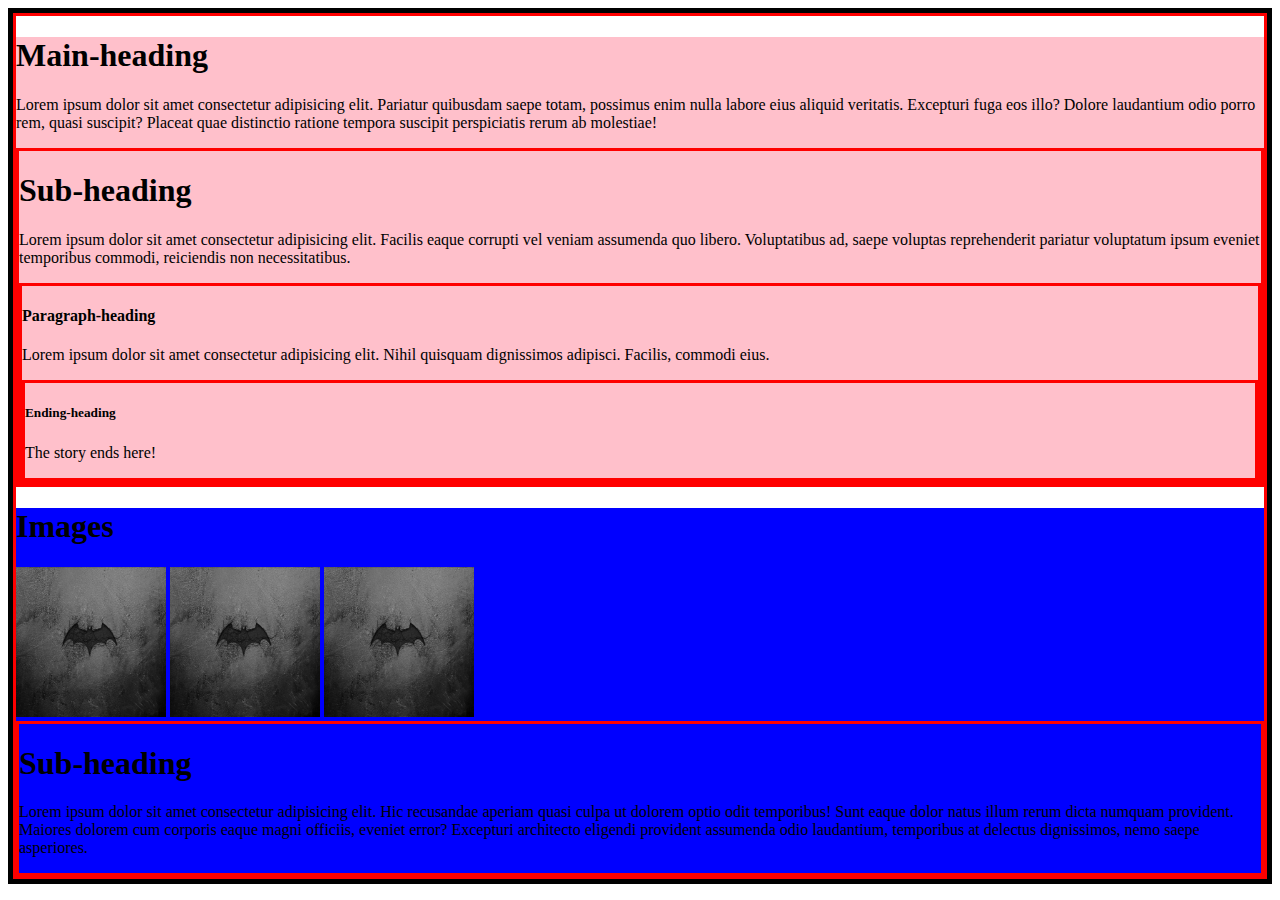
<file: All-Bootstrap-projects/bootstrap with yahya/bootstrap-nesting-property/index.html>
<!DOCTYPE html>
<html lang="en">
<head>
    <meta charset="UTF-8">
    <meta name="viewport" content="width=device-width, initial-scale=1.0">
    <title>nesting-property</title>
    <style>
        .container-fluid{
            border: 5px solid black;
        }
        .row{
            border: 3px solid red;
        }
        .pink{
            background-color: pink;
        }
        .blue{
            background-color: blue;
        }
    </style>
</head>
<!-- bootstrap link -->
<link href="https://cdn.jsdelivr.net/npm/bootstrap@5.0.2/dist/css/bootstrap.min.css" rel="stylesheet" integrity="sha384-EVSTQN3/azprG1Anm3QDgpJLIm9Nao0Yz1ztcQTwFspd3yD65VohhpuuCOmLASjC" crossorigin="anonymous">

<body>
    
    <div class="container-fluid">
        <div class="row">
            <div class="col-md-6 pink">
                <h1>Main-heading</h1>
                <p>
                    Lorem ipsum dolor sit amet consectetur adipisicing elit. Pariatur quibusdam saepe totam, possimus enim nulla labore eius aliquid veritatis. Excepturi fuga eos illo? Dolore laudantium odio porro rem, quasi suscipit? Placeat quae distinctio ratione tempora suscipit perspiciatis rerum ab molestiae!
                </p>
                <div class="row">
                    <div class="col-md-6">
                        <h1>Sub-heading</h1>
                    </div>
                    <div class="col-md-6">
                        <p>
                            Lorem ipsum dolor sit amet consectetur adipisicing elit. Facilis eaque corrupti vel veniam assumenda quo libero. Voluptatibus ad, saepe voluptas reprehenderit pariatur voluptatum ipsum eveniet temporibus commodi, reiciendis non necessitatibus.
                        </p>
                        <div class="row">
                            <div class="col-sm-6">
                                <h4>
                                    Paragraph-heading
                                </h4>
                            </div>
                            <div class="col-sm-6">
                                <p>
                                    Lorem ipsum dolor sit amet consectetur adipisicing elit. Nihil quisquam dignissimos adipisci. Facilis, commodi eius.
                                </p>
                                <div class="row">
                                    <div class="col-sm-6">
                                        <h5>
                                            Ending-heading
                                        </h5>
                                    </div>
                                    <div class="col-sm-6">
                                        <p>
                                            The story ends here!
                                        </p>
                                    </div>
                                </div>
                            </div>
                        </div>
                    </div>
                </div>
            </div>
            <div class="col-md-6 blue">
                <h1 class="text-center">Images</h1>
                <img src="images/wallpaperflare.com_wallpaper (3).jpg" alt="" class="ms-5" width="150px" height="150px">
                <img src="images/wallpaperflare.com_wallpaper (3).jpg" alt="" class="ms-5" width="150px" height="150px">
                <img src="images/wallpaperflare.com_wallpaper (3).jpg" alt="" class="ms-5" width="150px" height="150px">
                <div class="row">
                    <div class="col-sm-6">
                        <h1>
                            Sub-heading
                        </h1>
                    </div>
                    <div class="col-sm-6">
                        <p>
                            Lorem ipsum dolor sit amet consectetur adipisicing elit. Hic recusandae aperiam quasi culpa ut dolorem optio odit temporibus! Sunt eaque dolor natus illum rerum dicta numquam provident. Maiores dolorem cum corporis eaque magni officiis, eveniet error? Excepturi architecto eligendi provident assumenda odio laudantium, temporibus at delectus dignissimos, nemo saepe asperiores.
                        </p>
                    </div>
                </div>
            </div>
        </div>
    </div>


    <script src="https://cdn.jsdelivr.net/npm/bootstrap@5.0.2/dist/js/bootstrap.bundle.min.js" integrity="sha384-MrcW6ZMFYlzcLA8Nl+NtUVF0sA7MsXsP1UyJoMp4YLEuNSfAP+JcXn/tWtIaxVXM" crossorigin="anonymous"></script>
</body>
</html>
</file>
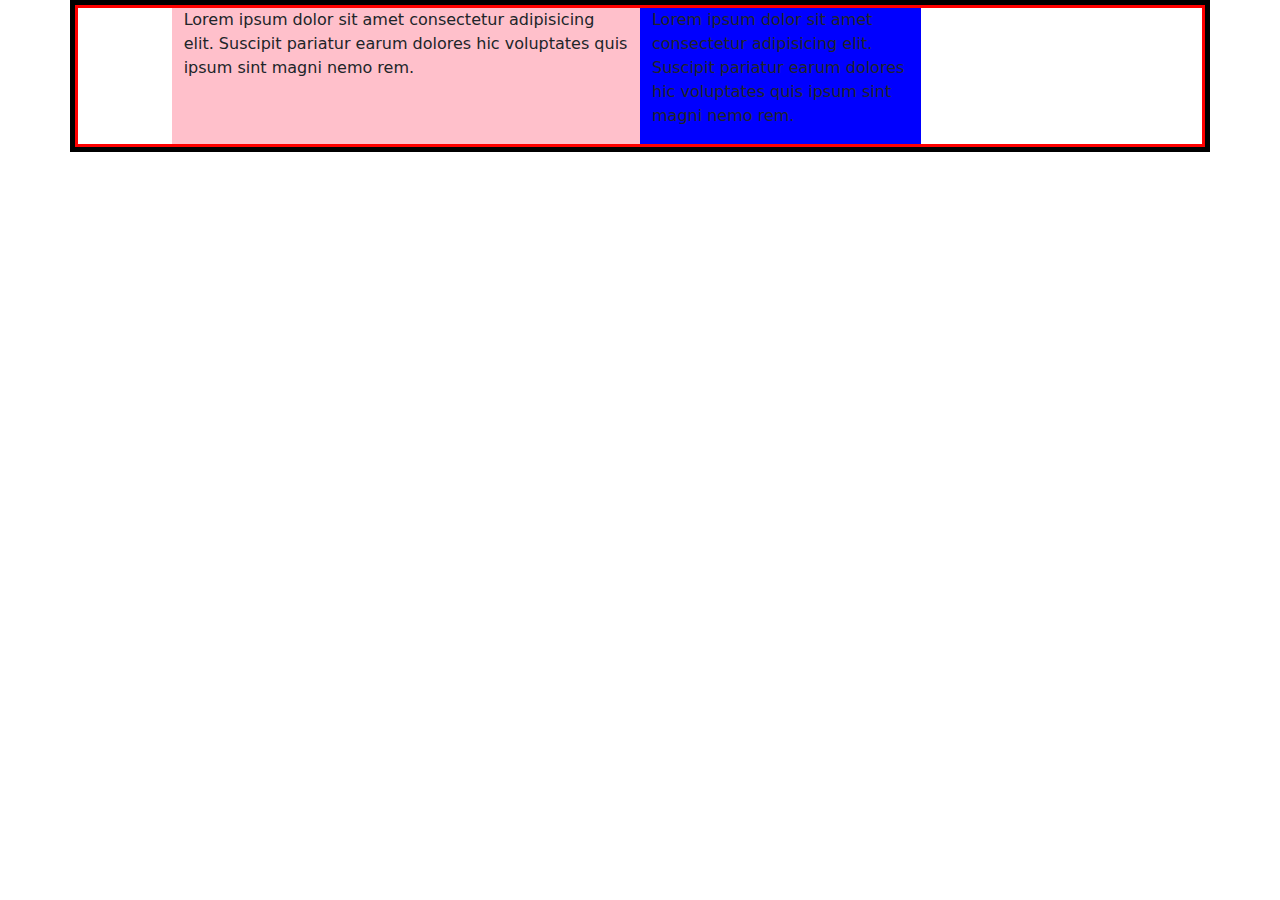
<file: All-Bootstrap-projects/bootstrap with yahya/bootstrap-offset property/index.html>
<!DOCTYPE html>
<html lang="en">
<head>
    <meta charset="UTF-8">
    <meta name="viewport" content="width=device-width, initial-scale=1.0">
    <!-- bootsrap link -->
    <link href="https://cdn.jsdelivr.net/npm/bootstrap@5.3.3/dist/css/bootstrap.min.css" rel="stylesheet" integrity="sha384-QWTKZyjpPEjISv5WaRU9OFeRpok6YctnYmDr5pNlyT2bRjXh0JMhjY6hW+ALEwIH" crossorigin="anonymous">
    <!-- css link -->
    <link rel="stylesheet" href="css/style.css">
    <title>offset-property</title>
</head>
<body>
    <div class="container">
        <div class="row">
            <div class="col-md-5 offset-lg-1 offset-md-3 pink">
                <p>
                    Lorem ipsum dolor sit amet consectetur adipisicing elit. Suscipit pariatur earum dolores hic voluptates quis ipsum sint magni nemo rem.
                </p>
            </div>
            <div class="col-md-3 blue">
                <p>
                    Lorem ipsum dolor sit amet consectetur adipisicing elit. Suscipit pariatur earum dolores hic voluptates quis ipsum sint magni nemo rem.
                </p>
            </div>
        </div>
    </div>
</body>
</html>
</file>
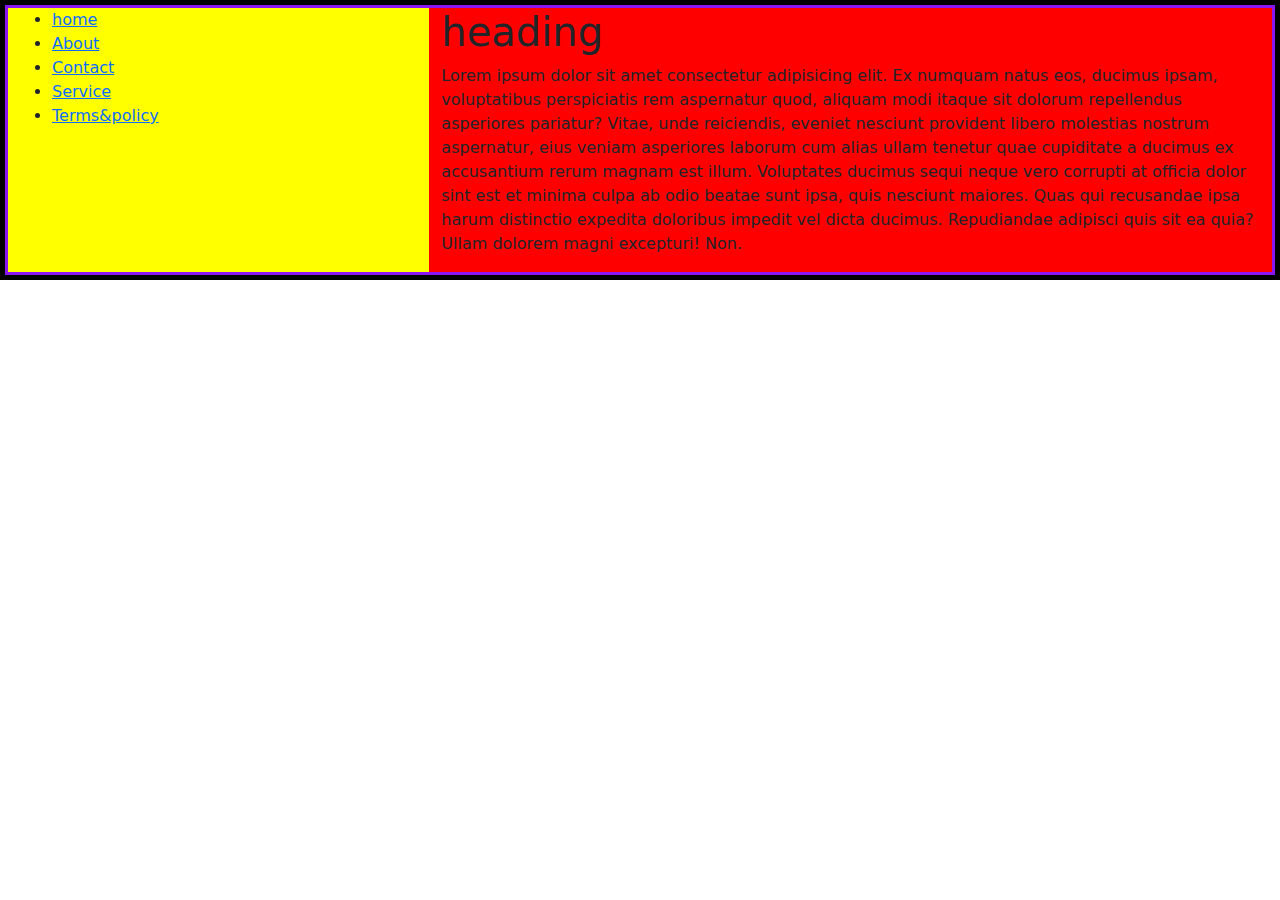
<file: All-Bootstrap-projects/bootstrap with yahya/bootstrap-ordering-property/index.html>
<!DOCTYPE html>
<html lang="en">
<head>
    <meta charset="UTF-8">
    <meta name="viewport" content="width=device-width, initial-scale=1.0">
    <!-- bootsrap link -->
    <link href="https://cdn.jsdelivr.net/npm/bootstrap@5.3.3/dist/css/bootstrap.min.css" rel="stylesheet" integrity="sha384-QWTKZyjpPEjISv5WaRU9OFeRpok6YctnYmDr5pNlyT2bRjXh0JMhjY6hW+ALEwIH" crossorigin="anonymous">
    <title>ordering-property</title>
    <style>
        .container-fluid{
            border: 5px solid black;
        }
        .row{
            border: 3px solid rgb(140, 20, 238);
        }
        .pink{
            background-color: pink;
        }
        .red{
            background-color: red;
        }
        .yellow{
            background-color: yellow;
        }
        .green{
            background-color: green;
        }
    </style>
</head>
<body>
    <div class="container-fluid">
        <div class="row">
            <!-- <div class="col-3 pink">
                <p>Lorem ipsum dolor sit amet consectetur adipisicing elit. Minima est tempore, consequuntur sapiente nam voluptatum.</p>
            </div>
            <div class="col-3 red order-md-last">
                <p>
                    Lorem ipsum dolor sit amet consectetur, adipisicing elit. Expedita nam velit possimus vel, corporis pariatur?
                </p>
            </div>
            <div class="col-3 yellow">
                <p>
                    Lorem ipsum dolor sit amet consectetur adipisicing elit. Consectetur libero impedit amet quae vel porro.
                </p>
            </div>
            <div class="col-3 green order-md-first">
                <p>
                    Lorem ipsum dolor sit amet consectetur adipisicing elit. Blanditiis voluptas cumque fugit et officiis id.
                </p>
            </div> -->



            <!-- another ordering form -->

            <!-- <div class="col-3 pink order-md-3">col-1</div>
            <div class="col-3 red order-md-1">col-2</div>
            <div class="col-3 yellow order-md-4">col-3</div>
            <div class="col-3 green">col-4</div> -->



            <!-- another -->

            

            <!-- <div class="col-sm-5 pink order-md-3 order-sm-3">col-1</div>
            <div class="col-sm-2 red order-md-1 order-sm-2">col-2</div>
            <div class="col-sm-5 yellow order-md-2 order-sm-1">col-3</div> -->


            <!-- another -->

            <div class="col-md-8 order-md-2 red">
                <h1>heading</h1>
                <p>Lorem ipsum dolor sit amet consectetur adipisicing elit. Ex numquam natus eos, ducimus ipsam, voluptatibus perspiciatis rem aspernatur quod, aliquam modi itaque sit dolorum repellendus asperiores pariatur? Vitae, unde reiciendis, eveniet nesciunt provident libero molestias nostrum aspernatur, eius veniam asperiores laborum cum alias ullam tenetur quae cupiditate a ducimus ex accusantium rerum magnam est illum. Voluptates ducimus sequi neque vero corrupti at officia dolor sint est et minima culpa ab odio beatae sunt ipsa, quis nesciunt maiores. Quas qui recusandae ipsa harum distinctio expedita doloribus impedit vel dicta ducimus. Repudiandae adipisci quis sit ea quia? Ullam dolorem magni excepturi! Non.</p>
            </div>
            <div class="col-md-4 order-md-1 yellow">
                <ul>
                    <li><a href="">home</a></li>
                    <li><a href="">About</a></li>
                    <li><a href="">Contact</a></li>
                    <li><a href="">Service</a></li>
                    <li><a href="">Terms&policy</a></li>
                </ul>
            </div>

        </div>
    </div>
</body>
</html>
</file>
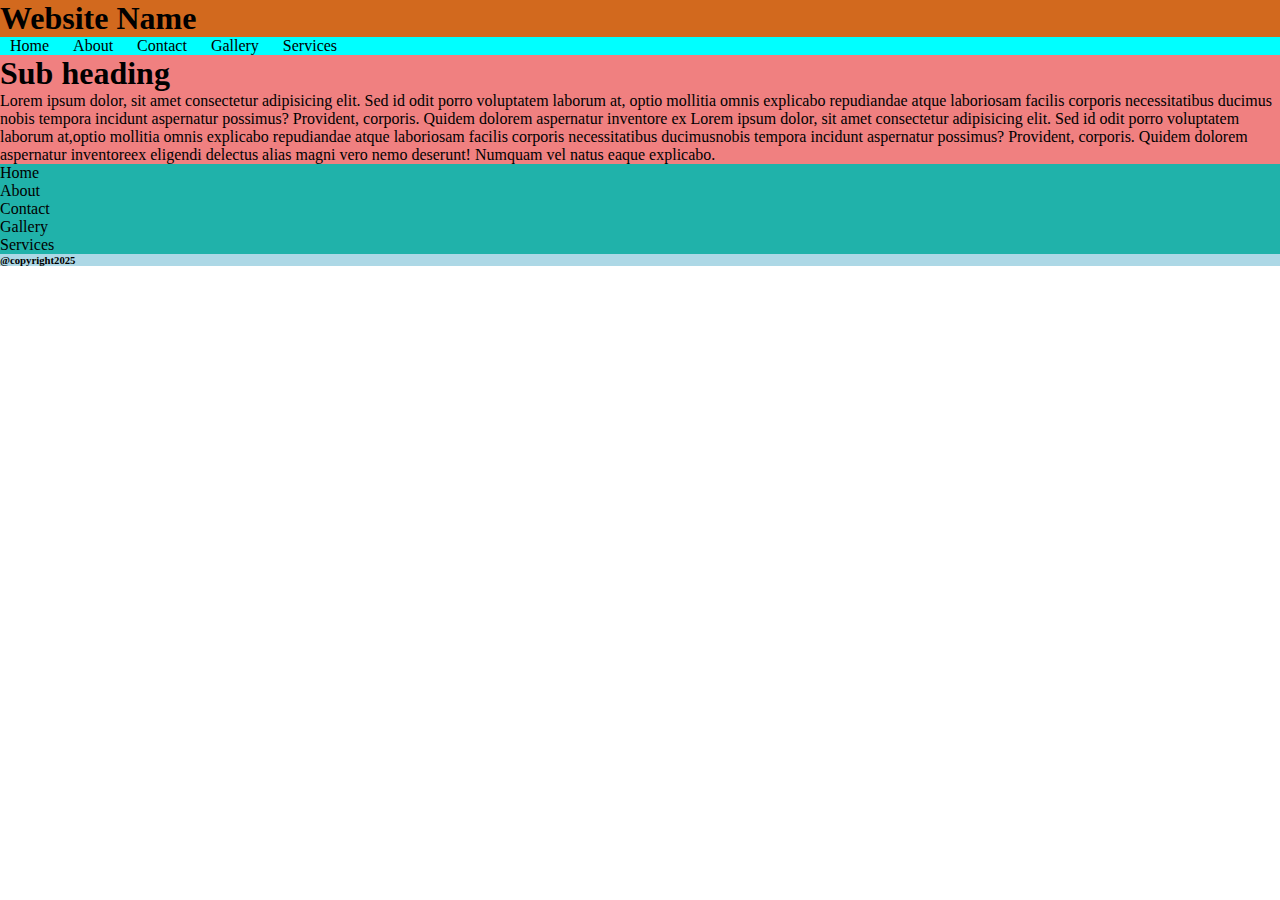
<file: All-Bootstrap-projects/bootstrap with yahya/bootstrap-website layout/index.html>
<!DOCTYPE html>
<html lang="en">
<head>
    <meta charset="UTF-8">
    <meta name="viewport" content="width=device-width, initial-scale=1.0">
    <title></title>
    <title>Driftway destinations</title>
    <!-- Bootstrap link  -->
     <link href="https://cdn.jsdelivr.net/npm/bootstrap@5.0.2/dist/css/bootstrap.min.css" rel="stylesheet" integrity="sha384-EVSTQN3/azprG1Anm3QDgpJLIm9Nao0Yz1ztcQTwFspd3yD65VohhpuuCOmLASjC" crossorigin="anonymous">
     <!-- Style Link -->
        <link rel="stylesheet" href="style/style.css">
        <!-- icons link -->
        <link rel="stylesheet" href="https://cdnjs.cloudflare.com/ajax/libs/font-awesome/6.7.2/css/all.min.css">
     
    </head>
    <body>
        
          <div class="container">

            <div class="row">

              <div class="col-12" id="navbar">

                <h1>Website Name</h1>

              </div>

            </div>

            <div class="row">

              <div class="col-12" id="menu">

                <ul class="mt-2">
                  <li><a href="">Home</a></li>
                  <li><a href="">About</a></li>
                  <li><a href="">Contact</a></li>
                  <li><a href="">Gallery</a></li>
                  <li><a href="">Services</a></li>
                </ul>

              </div>

            </div>

            <div class="row">

              <div class="col-md-8" id="content">

                <h1>Sub heading</h1>

                <p>Lorem ipsum dolor, sit amet consectetur adipisicing elit. Sed id odit porro voluptatem laborum at, optio mollitia omnis explicabo repudiandae atque laboriosam facilis corporis necessitatibus ducimus nobis tempora incidunt aspernatur possimus? Provident, corporis. Quidem dolorem aspernatur inventore ex
                Lorem ipsum dolor, sit amet consectetur adipisicing elit. Sed id odit porro voluptatem laborum at,optio mollitia omnis explicabo repudiandae atque laboriosam facilis corporis necessitatibus ducimusnobis tempora incidunt aspernatur possimus? Provident, corporis. Quidem dolorem aspernatur inventoreex  
                eligendi delectus alias magni vero nemo deserunt! Numquam vel natus eaque explicabo.</p>

              </div>
              
              <div class="col-md-4" id="sidebar">

                <ul class="m-5">
                  <li><a href="">Home</a></li>
                  <li><a href="">About</a></li>
                  <li><a href="">Contact</a></li>
                  <li><a href="">Gallery</a></li>
                  <li><a href="">Services</a></li>
                </ul>

              </div>

            </div>

            <div class="row">

              <div class="col-12" id="footer">

                <h6>@copyright2025</h6>
                
              </div>

            </div>

          </div>


        <!-- JavaScript Link -->
        <script src="https://cdn.jsdelivr.net/npm/bootstrap@5.0.2/dist/js/bootstrap.bundle.min.js" integrity="sha384-MrcW6ZMFYlzcLA8Nl+NtUVF0sA7MsXsP1UyJoMp4YLEuNSfAP+JcXn/tWtIaxVXM" crossorigin="anonymous"></script>
    </body>
    </html>
</file>
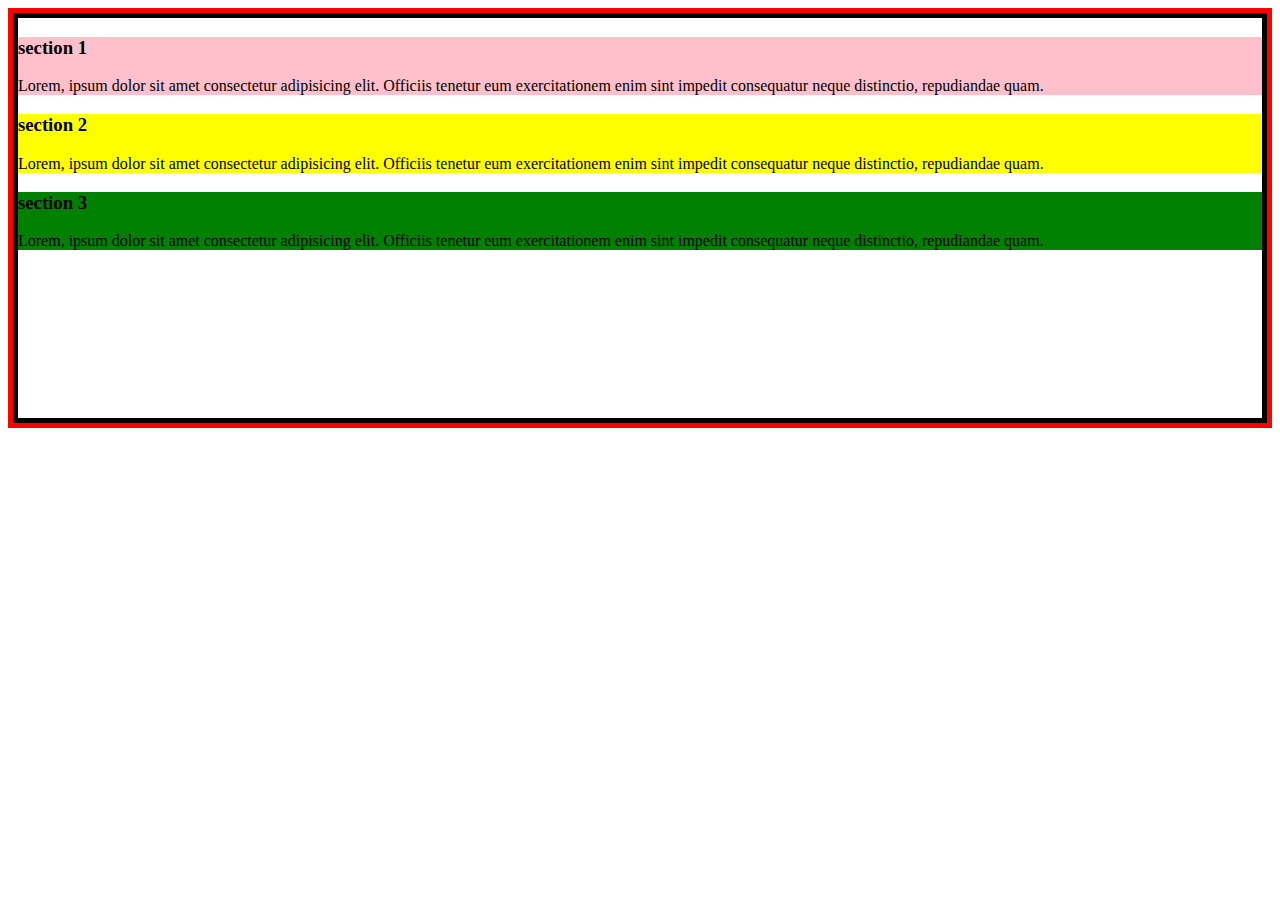
<file: All-Bootstrap-projects/bootstrap with yahya/align-self-property.html>
<!DOCTYPE html>
<html lang="en">
<head>
    <meta charset="UTF-8">
    <meta name="viewport" content="width=device-width, initial-scale=1.0">
    <title>align-self-property</title>

     <!-- bootstrap-link -->
     <link href="https://cdn.jsdelivr.net/npm/bootstrap@5.0.2/dist/css/bootstrap.min.css" rel="stylesheet" integrity="sha384-EVSTQN3/azprG1Anm3QDgpJLIm9Nao0Yz1ztcQTwFspd3yD65VohhpuuCOmLASjC" crossorigin="anonymous">
   
</head>
<style>
.container{
    border: 5px solid red;
}
.row{
    border: 5px solid black;
    height: 400px;

}
.pink{
    background-color: pink;
}
.yellow{
    background-color: yellow;
}
.green{
    background-color: green;
}
</style>
<body>
    <div class="container">
        <div class="row align-items-center">
            <div class="col-sm-3 pink align-self-md-start">
                <h3>section 1</h3>
                <p>
                    Lorem, ipsum dolor sit amet consectetur adipisicing elit. Officiis tenetur eum exercitationem enim sint impedit consequatur neque distinctio, repudiandae quam.
                </p>
            </div>
            <div class="col-sm-3 yellow align-self-md-center">
                <h3>section 2</h3>
                <p>
                    Lorem, ipsum dolor sit amet consectetur adipisicing elit. Officiis tenetur eum exercitationem enim sint impedit consequatur neque distinctio, repudiandae quam.
                </p>
            </div>
            <div class="col-md-3 green align-self-end">
                <h3>section 3</h3>
                <p>
                    Lorem, ipsum dolor sit amet consectetur adipisicing elit. Officiis tenetur eum exercitationem enim sint impedit consequatur neque distinctio, repudiandae quam.
                </p>
            </div>
        </div>
    </div>
</body>
</html>
</file>
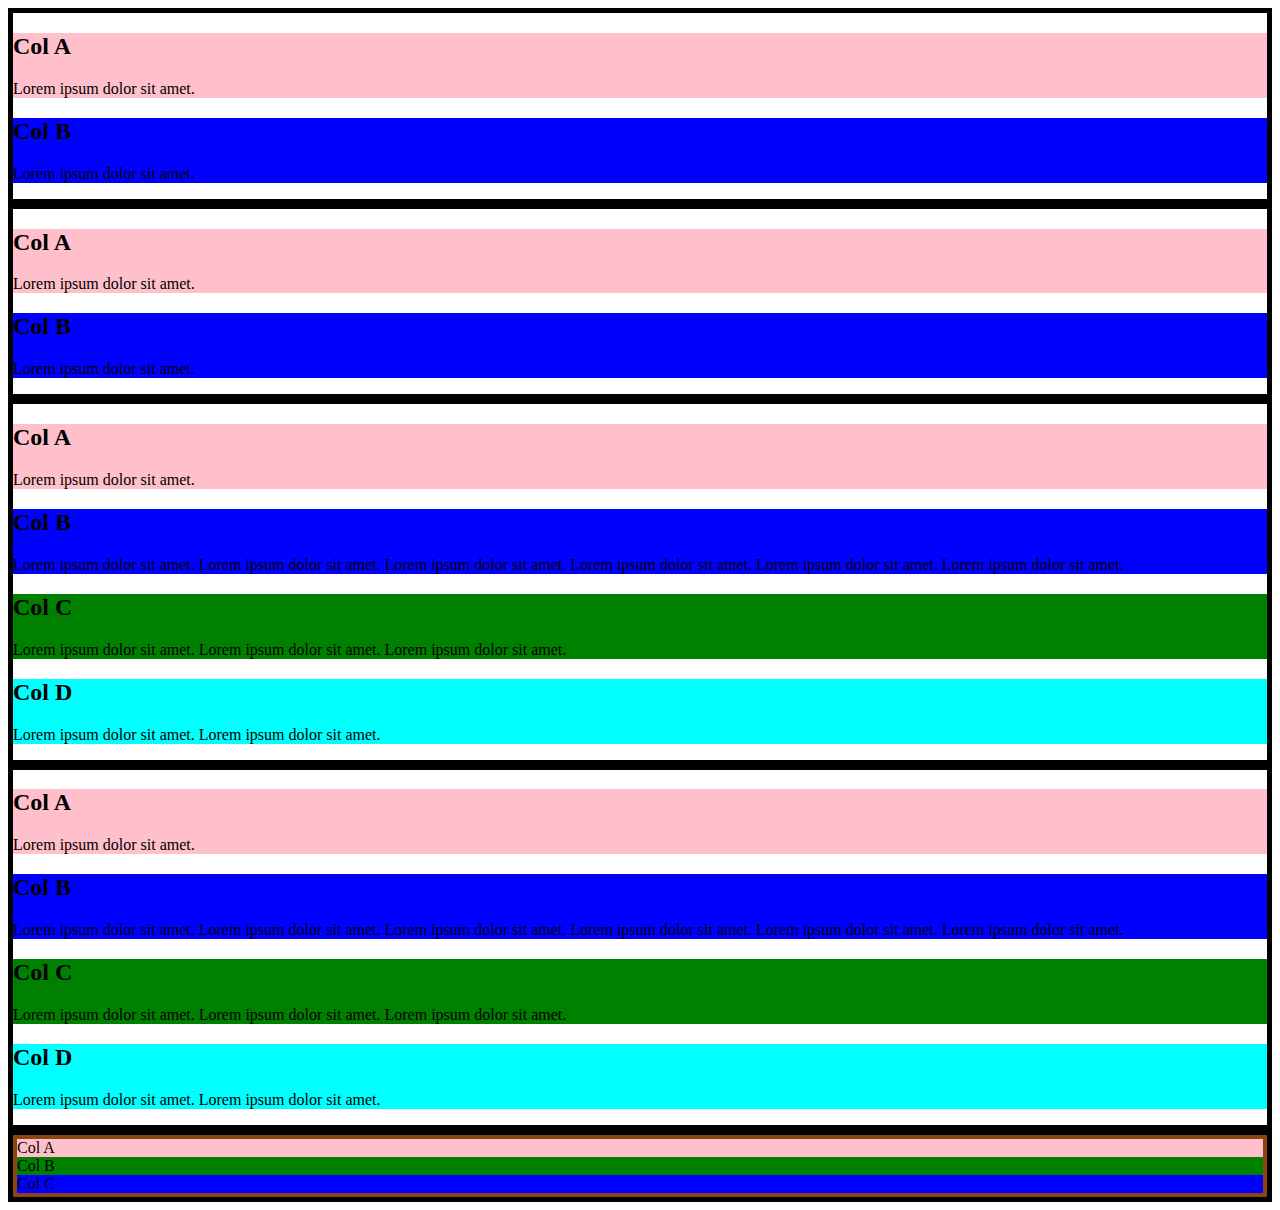
<file: All-Bootstrap-projects/bootstrap with yahya/display-property.html>
<!DOCTYPE html>
<html lang="en">
<head>
    <meta charset="UTF-8">
    <meta name="viewport" content="width=device-width, initial-scale=1.0">
    <title>Display-property</title>

      <!-- bootstrap-link -->
      <link href="https://cdn.jsdelivr.net/npm/bootstrap@5.0.2/dist/css/bootstrap.min.css" rel="stylesheet" integrity="sha384-EVSTQN3/azprG1Anm3QDgpJLIm9Nao0Yz1ztcQTwFspd3yD65VohhpuuCOmLASjC" crossorigin="anonymous">
   
</head>

<style>
    .container {
        border: 5px solid black;
    }
    .pink{
        background-color: pink;
    }
    .blue{
        background-color: blue;
    }
    .green{
        background-color: green;
    }
    .cyan{
        background-color: cyan;
    }
</style>

<body>
    <div class="container">
        <div class="pink p-3">
            <h2>Col A</h2>
            <p>
                Lorem ipsum dolor sit amet.
            </p>
        </div>
        <div class="blue p-3">
            <h2>Col B</h2>
            <p>
                Lorem ipsum dolor sit amet.
            </p>
        </div>
    </div>


    <div class="container mt-5">
        <div class="pink d-lg-inline-block p-3">
            <h2>Col A</h2>
            <p>
                Lorem ipsum dolor sit amet.
            </p>
        </div>
        <div class="blue d-lg-inline-block p-3">
            <h2>Col B</h2>
            <p>
                Lorem ipsum dolor sit amet.
            </p>
        </div>
    </div>


    <div class="container mt-5">
        <div class="row">  
            <div class="col-md-3 pink">
                <h2>Col A</h2>
                <p>
                    Lorem ipsum dolor sit amet.
                </p>
            </div>
            <div class="col-md-3 blue">
                <h2>Col B</h2>
                <p>
                    Lorem ipsum dolor sit amet.
                    Lorem ipsum dolor sit amet.
                    Lorem ipsum dolor sit amet.
                    Lorem ipsum dolor sit amet.
                    Lorem ipsum dolor sit amet.
                    Lorem ipsum dolor sit amet.
                </p>
            </div>
            <div class="col-md-3 green d-none d-sm-block">
                <h2>Col C</h2>
                <p>
                    Lorem ipsum dolor sit amet.
                    Lorem ipsum dolor sit amet.
                    Lorem ipsum dolor sit amet.
                </p>
            </div>
            <div class="col-md-3 cyan">
                <h2>Col D</h2>
                <p>
                    Lorem ipsum dolor sit amet.
                    Lorem ipsum dolor sit amet.
                </p>
            </div>
        </div> 
    </div>


    <div class="container mt-5">
        <div class="row">  
            <div class="col-md-3 pink">
                <h2>Col A</h2>
                <p>
                    Lorem ipsum dolor sit amet.
                </p>
            </div>
            <div class="col-md-3 blue">
                <h2>Col B</h2>
                <p>
                    Lorem ipsum dolor sit amet.
                    Lorem ipsum dolor sit amet.
                    Lorem ipsum dolor sit amet.
                    Lorem ipsum dolor sit amet.
                    Lorem ipsum dolor sit amet.
                    Lorem ipsum dolor sit amet.
                </p>
            </div>
            <div class="col-md-3 green d-block d-sm-none">
                <h2>Col C</h2>
                <p>
                    Lorem ipsum dolor sit amet.
                    Lorem ipsum dolor sit amet.
                    Lorem ipsum dolor sit amet.
                </p>
            </div>
            <div class="col-md-3 cyan">
                <h2>Col D</h2>
                <p>
                    Lorem ipsum dolor sit amet.
                    Lorem ipsum dolor sit amet.
                </p>
            </div>
        </div> 
    </div>

    <div class="container mt-5">
        <div class="d-flex" style="border: 4px solid saddlebrown;">
            <div class="pink p-3">Col A</div>
            <div class="green p-3">Col B</div>
            <div class="blue p-3">Col C</div>
        </div>
    </div>
</body>
</html>
</file>
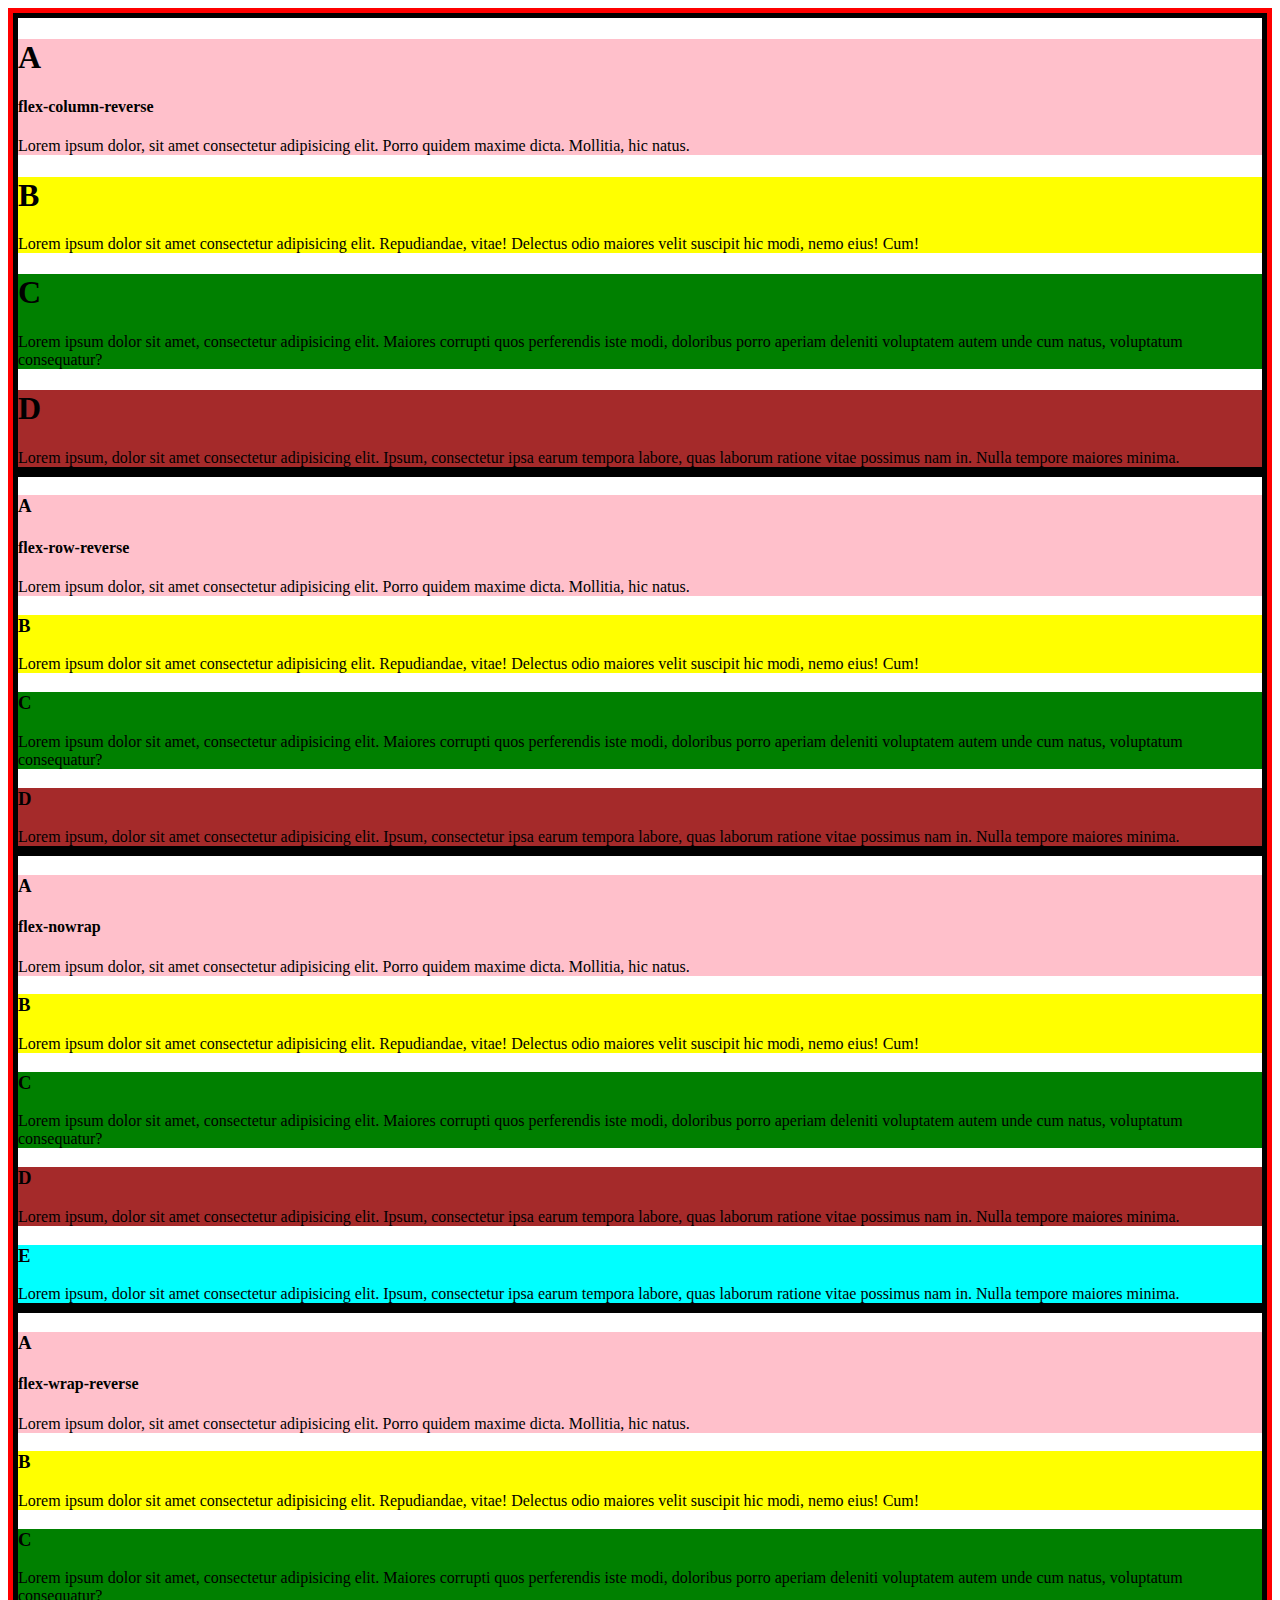
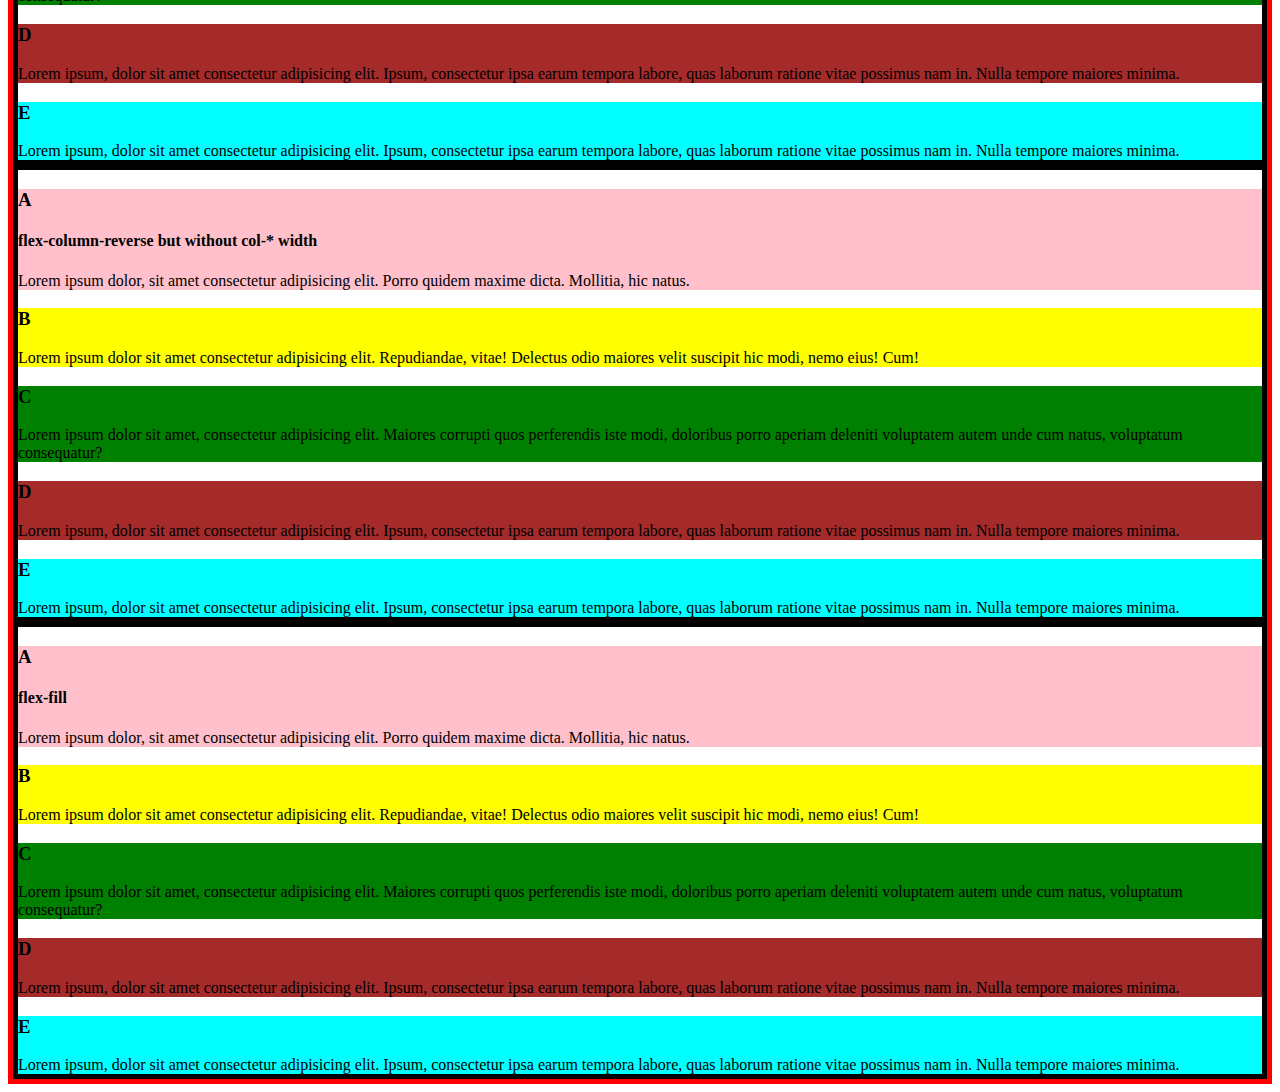
<file: All-Bootstrap-projects/bootstrap with yahya/flex-direction.html>
<!DOCTYPE html>
<html lang="en">
<head>
    <meta charset="UTF-8">
    <meta name="viewport" content="width=device-width, initial-scale=1.0">
    <title>flex-direction-property</title>

     <!-- bootstrap-link -->
     <link href="https://cdn.jsdelivr.net/npm/bootstrap@5.0.2/dist/css/bootstrap.min.css" rel="stylesheet" integrity="sha384-EVSTQN3/azprG1Anm3QDgpJLIm9Nao0Yz1ztcQTwFspd3yD65VohhpuuCOmLASjC" crossorigin="anonymous">
   
</head>
<style>
    .container{
        border: 5px solid red;
    }
    .row{
        border: 5px solid black;
    }
    .pink{
        background-color: pink;
    }
    .yellow{
        background-color: yellow;
    }
    .green{
        background-color: green;
    }
    .brown{
        background-color: brown;
    }
    .cyan{
        background-color: cyan;
    }
</style>
<body>
    <div class="container">

        <div class="row flex-column-reverse align-content-center">
            <div class="col-md-3 pink">
                <h1>A</h1>
                <h4>flex-column-reverse</h4>
                Lorem ipsum dolor, sit amet consectetur adipisicing elit. Porro quidem maxime dicta. Mollitia, hic natus.
            </div>

            <div class="col-md-3 yellow">
                <h1>B</h1>
                Lorem ipsum dolor sit amet consectetur adipisicing elit. Repudiandae, vitae! Delectus odio maiores velit suscipit hic modi, nemo eius! Cum!
            </div>
            <div class="col-md-3 green">
                <h1>C</h1>
                Lorem ipsum dolor sit amet, consectetur adipisicing elit. Maiores corrupti quos perferendis iste modi, doloribus porro aperiam deleniti voluptatem autem unde cum natus, voluptatum consequatur?
            </div>
            <div class="col-md-3 brown">
                <h1>D</h1>
                Lorem ipsum, dolor sit amet consectetur adipisicing elit. Ipsum, consectetur ipsa earum tempora labore, quas laborum ratione vitae possimus nam in. Nulla tempore maiores minima.
            </div>
        </div>


        <div class="row flex-row-reverse align-content-center mt-5">
            <div class="col-md-3 pink">
                <h3>A</h3>
                <h4>flex-row-reverse</h4>
                Lorem ipsum dolor, sit amet consectetur adipisicing elit. Porro quidem maxime dicta. Mollitia, hic natus.
            </div>
            <div class="col-md-3 yellow">
                <h3>B</h3>
                Lorem ipsum dolor sit amet consectetur adipisicing elit. Repudiandae, vitae! Delectus odio maiores velit suscipit hic modi, nemo eius! Cum!
            </div>
            <div class="col-md-3 green">
                <h3>C</h3>
                Lorem ipsum dolor sit amet, consectetur adipisicing elit. Maiores corrupti quos perferendis iste modi, doloribus porro aperiam deleniti voluptatem autem unde cum natus, voluptatum consequatur?
            </div>
            <div class="col-md-3 brown">
                <h3>D</h3>
                Lorem ipsum, dolor sit amet consectetur adipisicing elit. Ipsum, consectetur ipsa earum tempora labore, quas laborum ratione vitae possimus nam in. Nulla tempore maiores minima.
            </div>
        </div>


        <div class="row flex-nowrap mt-5">
            <div class="col-md-3 pink">
                <h3>A</h3>
                <h4>flex-nowrap</h4>
                Lorem ipsum dolor, sit amet consectetur adipisicing elit. Porro quidem maxime dicta. Mollitia, hic natus.
            </div>
            <div class="col-md-3 yellow">
                <h3>B</h3>
                Lorem ipsum dolor sit amet consectetur adipisicing elit. Repudiandae, vitae! Delectus odio maiores velit suscipit hic modi, nemo eius! Cum!
            </div>
            <div class="col-md-3 green">
                <h3>C</h3>
                Lorem ipsum dolor sit amet, consectetur adipisicing elit. Maiores corrupti quos perferendis iste modi, doloribus porro aperiam deleniti voluptatem autem unde cum natus, voluptatum consequatur?
            </div>
            <div class="col-md-3 brown">
                <h3>D</h3>
                Lorem ipsum, dolor sit amet consectetur adipisicing elit. Ipsum, consectetur ipsa earum tempora labore, quas laborum ratione vitae possimus nam in. Nulla tempore maiores minima.
            </div>
            <div class="col-md-3 cyan">
                <h3>E</h3>
                Lorem ipsum, dolor sit amet consectetur adipisicing elit. Ipsum, consectetur ipsa earum tempora labore, quas laborum ratione vitae possimus nam in. Nulla tempore maiores minima.
            </div>
        </div>


        <div class="row flex-wrap-reverse mt-5">
            <div class="col-md-3 pink">
                <h3>A</h3>
                <h4>flex-wrap-reverse</h4>
                Lorem ipsum dolor, sit amet consectetur adipisicing elit. Porro quidem maxime dicta. Mollitia, hic natus.
            </div>
            <div class="col-md-3 yellow">
                <h3>B</h3>
                Lorem ipsum dolor sit amet consectetur adipisicing elit. Repudiandae, vitae! Delectus odio maiores velit suscipit hic modi, nemo eius! Cum!
            </div>
            <div class="col-md-3 green">
                <h3>C</h3>
                Lorem ipsum dolor sit amet, consectetur adipisicing elit. Maiores corrupti quos perferendis iste modi, doloribus porro aperiam deleniti voluptatem autem unde cum natus, voluptatum consequatur?
            </div>
            <div class="col-md-3 brown">
                <h3>D</h3>
                Lorem ipsum, dolor sit amet consectetur adipisicing elit. Ipsum, consectetur ipsa earum tempora labore, quas laborum ratione vitae possimus nam in. Nulla tempore maiores minima.
            </div>
            <div class="col-md-3 cyan">
                <h3>E</h3>
                Lorem ipsum, dolor sit amet consectetur adipisicing elit. Ipsum, consectetur ipsa earum tempora labore, quas laborum ratione vitae possimus nam in. Nulla tempore maiores minima.
            </div>
        </div>

        <div class="row flex-column-reverse mt-5">
            <div class="col pink">
                <h3>A</h3>
                <h4>flex-column-reverse but without col-* width</h4>
                Lorem ipsum dolor, sit amet consectetur adipisicing elit. Porro quidem maxime dicta. Mollitia, hic natus.
            </div>
            <div class="col yellow">
                <h3>B</h3>
                Lorem ipsum dolor sit amet consectetur adipisicing elit. Repudiandae, vitae! Delectus odio maiores velit suscipit hic modi, nemo eius! Cum!
            </div>
            <div class="col green">
                <h3>C</h3>
                Lorem ipsum dolor sit amet, consectetur adipisicing elit. Maiores corrupti quos perferendis iste modi, doloribus porro aperiam deleniti voluptatem autem unde cum natus, voluptatum consequatur?
            </div>
            <div class="col brown">
                <h3>D</h3>
                Lorem ipsum, dolor sit amet consectetur adipisicing elit. Ipsum, consectetur ipsa earum tempora labore, quas laborum ratione vitae possimus nam in. Nulla tempore maiores minima.
            </div>
            <div class="col cyan">
                <h3>E</h3>
                Lorem ipsum, dolor sit amet consectetur adipisicing elit. Ipsum, consectetur ipsa earum tempora labore, quas laborum ratione vitae possimus nam in. Nulla tempore maiores minima.
            </div>
        </div>


        <div class="row flex-row mt-5">
            <div class="col flex-fill pink">
                <h3>A</h3>
                <h4>flex-fill</h4>
                Lorem ipsum dolor, sit amet consectetur adipisicing elit. Porro quidem maxime dicta. Mollitia, hic natus.
            </div>
            <div class="col  yellow">
                <h3>B</h3>
                Lorem ipsum dolor sit amet consectetur adipisicing elit. Repudiandae, vitae! Delectus odio maiores velit suscipit hic modi, nemo eius! Cum!
            </div>
            <div class="col green">
                <h3>C</h3>
                Lorem ipsum dolor sit amet, consectetur adipisicing elit. Maiores corrupti quos perferendis iste modi, doloribus porro aperiam deleniti voluptatem autem unde cum natus, voluptatum consequatur?
            </div>
            <div class="col brown">
                <h3>D</h3>
                Lorem ipsum, dolor sit amet consectetur adipisicing elit. Ipsum, consectetur ipsa earum tempora labore, quas laborum ratione vitae possimus nam in. Nulla tempore maiores minima.
            </div>
            <div class="col flex-fill cyan">
                <h3>E</h3>
                Lorem ipsum, dolor sit amet consectetur adipisicing elit. Ipsum, consectetur ipsa earum tempora labore, quas laborum ratione vitae possimus nam in. Nulla tempore maiores minima.
            </div>
        </div>
    </div>
</body>
</html>
</file>
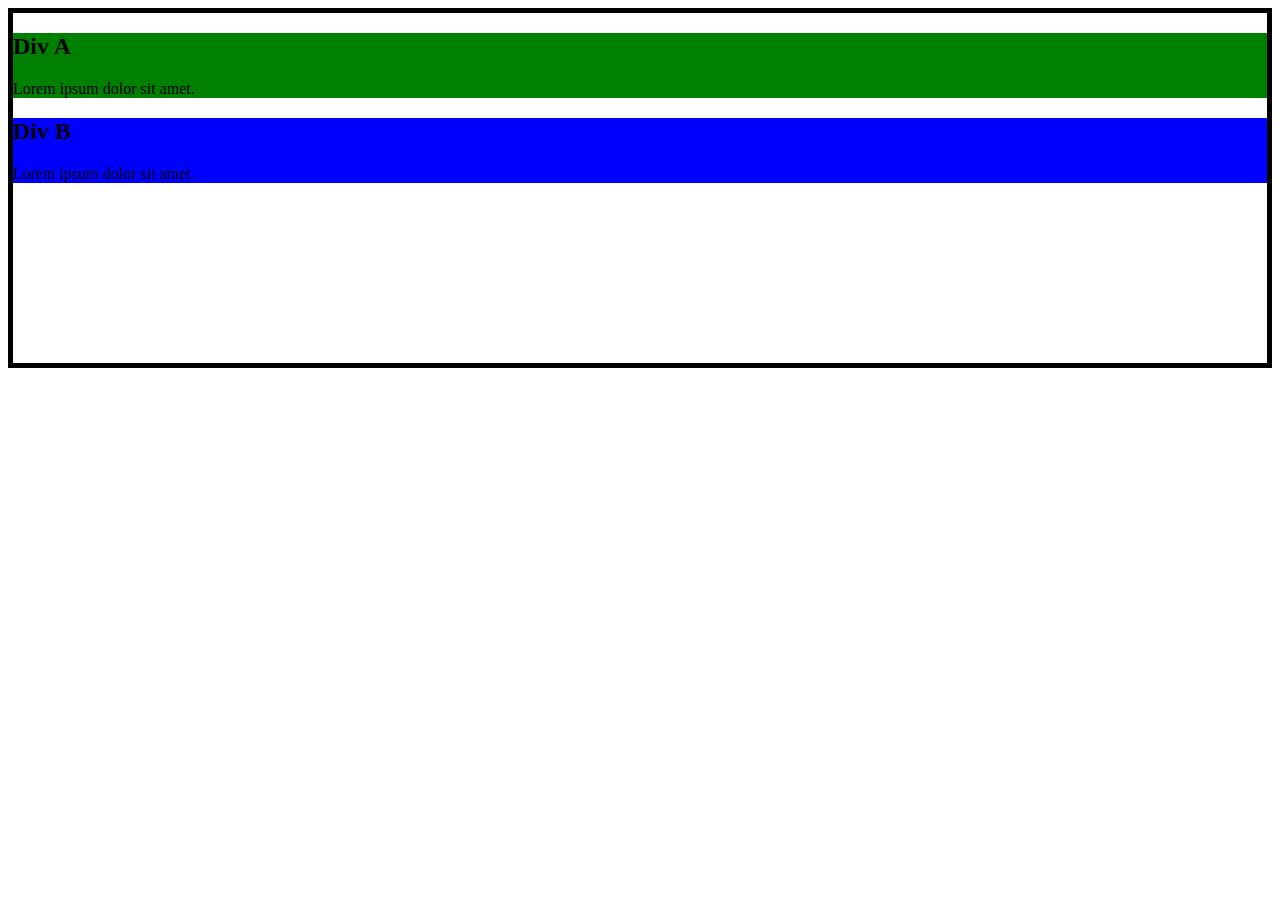
<file: All-Bootstrap-projects/bootstrap with yahya/float-property.html>
<!DOCTYPE html>
<html lang="en">
<head>
    <meta charset="UTF-8">
    <meta name="viewport" content="width=device-width, initial-scale=1.0">
    <title>float-property</title>

    <!-- bootstrap-link -->
    <link href="https://cdn.jsdelivr.net/npm/bootstrap@5.0.2/dist/css/bootstrap.min.css" rel="stylesheet" integrity="sha384-EVSTQN3/azprG1Anm3QDgpJLIm9Nao0Yz1ztcQTwFspd3yD65VohhpuuCOmLASjC" crossorigin="anonymous">
   
</head>
<style>
    .container {
        border: 5px solid black;
    }
    .green{
        background-color: green;
    }
    .blue{
        background-color: blue;
    }
</style>
<body>
    <div class="container clearfix" style="height: 350px;">
        <div class="green w-25 float-lg-start float-sm-end h-50">
            <h2>Div A</h2>
            Lorem ipsum dolor sit amet.
        </div>
        <div class="blue w-25 float-lg-end float-sm-start h-100">
            <h2>Div B</h2>
            Lorem ipsum dolor sit amet.
        </div>
    </div>
</body>
</html>
</file>
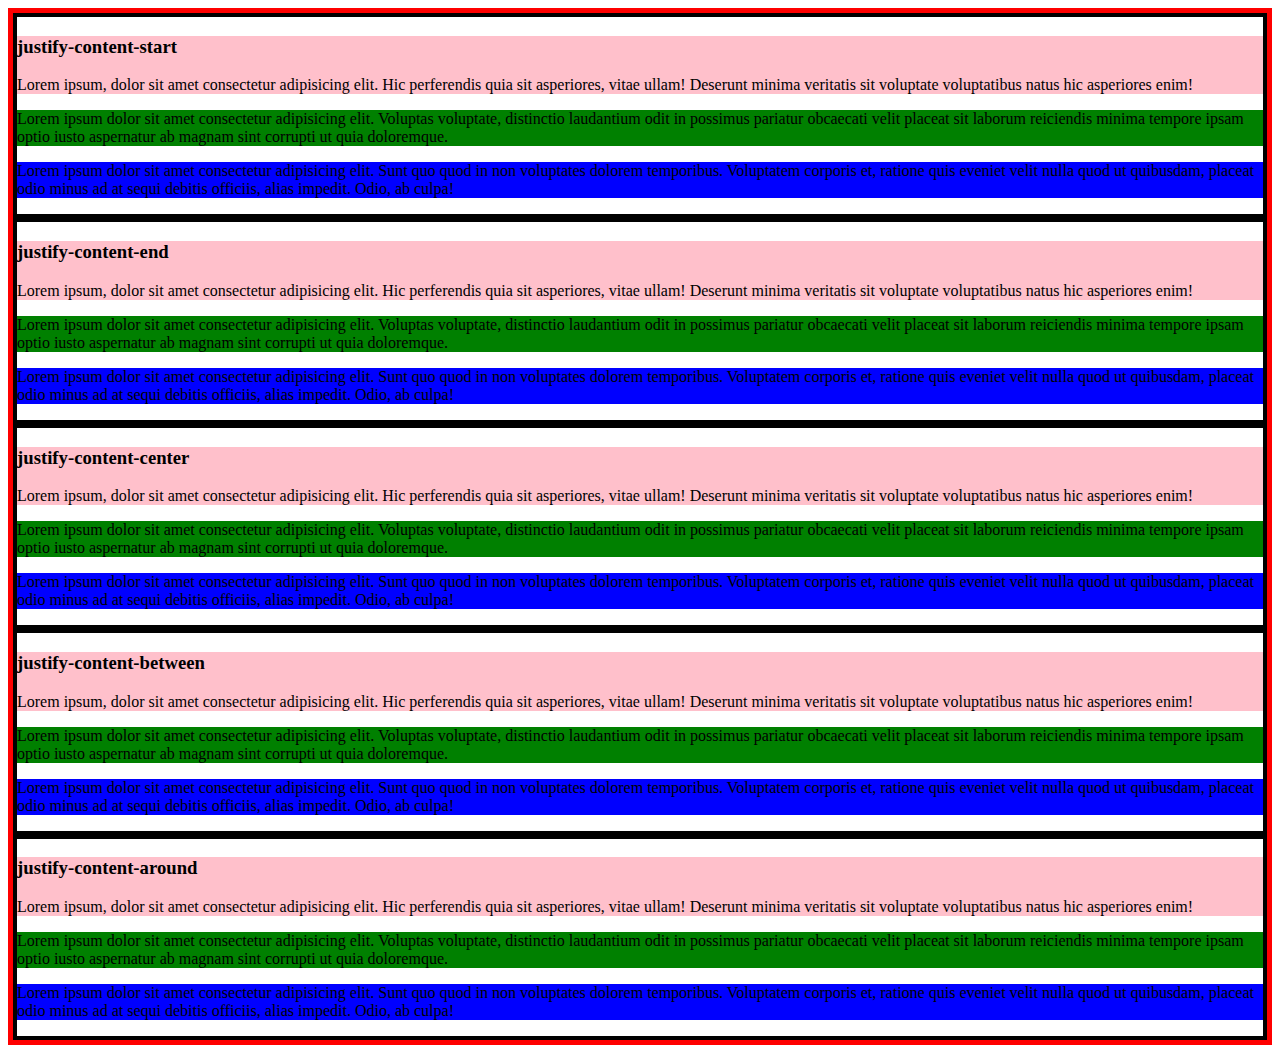
<file: All-Bootstrap-projects/bootstrap with yahya/horizontal-alignment.html>
<!DOCTYPE html>
<html lang="en">
<head>
    <meta charset="UTF-8">
    <meta name="viewport" content="width=device-width, initial-scale=1.0">
    <title>horizontal-alignment</title>
    <!-- bootstrap-link -->
    <link href="https://cdn.jsdelivr.net/npm/bootstrap@5.0.2/dist/css/bootstrap.min.css" rel="stylesheet" integrity="sha384-EVSTQN3/azprG1Anm3QDgpJLIm9Nao0Yz1ztcQTwFspd3yD65VohhpuuCOmLASjC" crossorigin="anonymous">
   
</head>
<style>
.container{
    border: 5px solid red;
}
.row{
    border: 4px solid black;
}
.pink{
    background-color: pink;
}
.green{
    background-color: green;
}
.blue{
    background-color: blue;
}

</style>
<body>
    
    <div class="container">
        <div class="row justify-content-start">
            <div class="col-md-3 order-3 pink offset-2">
                <h3>justify-content-start</h3>
                <p>
                    Lorem ipsum, dolor sit amet consectetur adipisicing elit. Hic perferendis quia sit asperiores, vitae ullam! Deserunt minima veritatis sit voluptate voluptatibus natus hic asperiores enim!
                </p>
            </div>
            <div class="col-md-3 order-2 green offset-1">
                <p>
                    Lorem ipsum dolor sit amet consectetur adipisicing elit. Voluptas voluptate, distinctio laudantium odit in possimus pariatur obcaecati velit placeat sit laborum reiciendis minima tempore ipsam optio iusto aspernatur ab magnam sint corrupti ut quia doloremque.
                </p>
            </div>
            <div class="col-md-3 blue">
                <p>
                    Lorem ipsum dolor sit amet consectetur adipisicing elit. Sunt quo quod in non voluptates dolorem temporibus. Voluptatem corporis et, ratione quis eveniet velit nulla quod ut quibusdam, placeat odio minus ad at sequi debitis officiis, alias impedit. Odio, ab culpa!
                </p>
            </div>
        </div>

        <div class="row justify-content-end">
            <div class="col-md-3 pink p-5">
                <h3>justify-content-end</h3>

                <p>
                    Lorem ipsum, dolor sit amet consectetur adipisicing elit. Hic perferendis quia sit asperiores, vitae ullam! Deserunt minima veritatis sit voluptate voluptatibus natus hic asperiores enim!
                </p>
            </div>
            <div class="col-md-3 green pt-5 pb-5">
                <p>
                    Lorem ipsum dolor sit amet consectetur adipisicing elit. Voluptas voluptate, distinctio laudantium odit in possimus pariatur obcaecati velit placeat sit laborum reiciendis minima tempore ipsam optio iusto aspernatur ab magnam sint corrupti ut quia doloremque.
                </p>
            </div>
            <div class="col-md-3 blue m-5">
                <p>
                    Lorem ipsum dolor sit amet consectetur adipisicing elit. Sunt quo quod in non voluptates dolorem temporibus. Voluptatem corporis et, ratione quis eveniet velit nulla quod ut quibusdam, placeat odio minus ad at sequi debitis officiis, alias impedit. Odio, ab culpa!
                </p>
            </div>
        </div>

        <div class="row justify-content-center">
            <div class="col-sm-3 pink">
                <h3>justify-content-center</h3>

                <p>
                    Lorem ipsum, dolor sit amet consectetur adipisicing elit. Hic perferendis quia sit asperiores, vitae ullam! Deserunt minima veritatis sit voluptate voluptatibus natus hic asperiores enim!
                </p>
            </div>
            <div class="col-sm-3 green">
                <p>
                    Lorem ipsum dolor sit amet consectetur adipisicing elit. Voluptas voluptate, distinctio laudantium odit in possimus pariatur obcaecati velit placeat sit laborum reiciendis minima tempore ipsam optio iusto aspernatur ab magnam sint corrupti ut quia doloremque.
                </p>
            </div>
            <div class="col-sm-3 blue">
                <p>
                    Lorem ipsum dolor sit amet consectetur adipisicing elit. Sunt quo quod in non voluptates dolorem temporibus. Voluptatem corporis et, ratione quis eveniet velit nulla quod ut quibusdam, placeat odio minus ad at sequi debitis officiis, alias impedit. Odio, ab culpa!
                </p>
            </div>
        </div>

        <div class="row justify-content-between">
            <div class="col-sm-3 pink">
                <h3>justify-content-between</h3>
                <p>
                    Lorem ipsum, dolor sit amet consectetur adipisicing elit. Hic perferendis quia sit asperiores, vitae ullam! Deserunt minima veritatis sit voluptate voluptatibus natus hic asperiores enim!
                </p>
            </div>
            <div class="col-sm-3 green">
                <p>
                    Lorem ipsum dolor sit amet consectetur adipisicing elit. Voluptas voluptate, distinctio laudantium odit in possimus pariatur obcaecati velit placeat sit laborum reiciendis minima tempore ipsam optio iusto aspernatur ab magnam sint corrupti ut quia doloremque.
                </p>
            </div>
            <div class="col-sm-3 blue">
                <p>
                    Lorem ipsum dolor sit amet consectetur adipisicing elit. Sunt quo quod in non voluptates dolorem temporibus. Voluptatem corporis et, ratione quis eveniet velit nulla quod ut quibusdam, placeat odio minus ad at sequi debitis officiis, alias impedit. Odio, ab culpa!
                </p>
            </div>
        </div>

        <div class="row justify-content-around">
            <div class="col-sm-3 pink order-2">
                <h3>justify-content-around</h3>
                <p>
                    Lorem ipsum, dolor sit amet consectetur adipisicing elit. Hic perferendis quia sit asperiores, vitae ullam! Deserunt minima veritatis sit voluptate voluptatibus natus hic asperiores enim!
                </p>
            </div>
            <div class="col-sm-3 green order-3">
                <p>
                    Lorem ipsum dolor sit amet consectetur adipisicing elit. Voluptas voluptate, distinctio laudantium odit in possimus pariatur obcaecati velit placeat sit laborum reiciendis minima tempore ipsam optio iusto aspernatur ab magnam sint corrupti ut quia doloremque.
                </p>
            </div>
            <div class="col-sm-3 blue">
                <p>
                    Lorem ipsum dolor sit amet consectetur adipisicing elit. Sunt quo quod in non voluptates dolorem temporibus. Voluptatem corporis et, ratione quis eveniet velit nulla quod ut quibusdam, placeat odio minus ad at sequi debitis officiis, alias impedit. Odio, ab culpa!
                </p>
            </div>
        </div>
    </div>



    <script src="https://cdn.jsdelivr.net/npm/bootstrap@5.0.2/dist/js/bootstrap.bundle.min.js" integrity="sha384-MrcW6ZMFYlzcLA8Nl+NtUVF0sA7MsXsP1UyJoMp4YLEuNSfAP+JcXn/tWtIaxVXM" crossorigin="anonymous"></script>
</body>
</html>
</file>
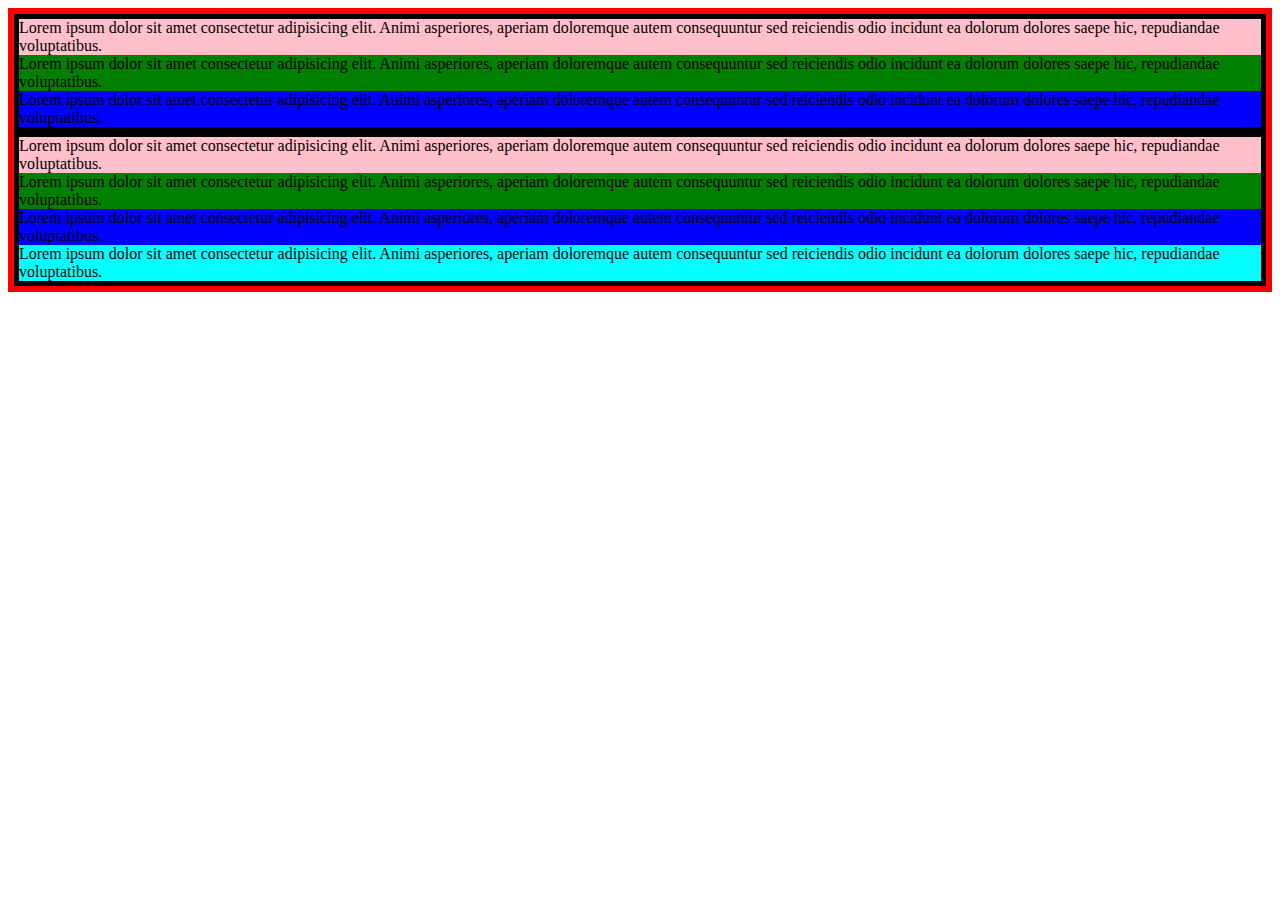
<file: All-Bootstrap-projects/bootstrap with yahya/padding&marjin-property.html>
<!DOCTYPE html>
<html lang="en">
<head>
    <meta charset="UTF-8">
    <meta name="viewport" content="width=device-width, initial-scale=1.0">
    <title>padding&marjin property</title>

      <!-- bootstrap-link -->
      <link href="https://cdn.jsdelivr.net/npm/bootstrap@5.0.2/dist/css/bootstrap.min.css" rel="stylesheet" integrity="sha384-EVSTQN3/azprG1Anm3QDgpJLIm9Nao0Yz1ztcQTwFspd3yD65VohhpuuCOmLASjC" crossorigin="anonymous">
   
</head>

<style>
.container{
    border: 6px solid red;
}
.row{
    border: 5px solid black;
}
.pink{
    background-color: pink;
}
.green{
    background-color: green;
}
.blue{
    background-color: blue;
}
.cyan{
    background-color: cyan;
}
</style>

<body>
    <div class="container">
        <div class="row g-0">
            <div class="col-md-4">
                <div class="pink">
                    Lorem ipsum dolor sit amet consectetur adipisicing elit. Animi asperiores, aperiam doloremque autem consequuntur sed reiciendis odio incidunt ea dolorum dolores saepe hic, repudiandae voluptatibus.
                </div>
            </div>
            <div class="col-md-4">
                <div class="green">
                    Lorem ipsum dolor sit amet consectetur adipisicing elit. Animi asperiores, aperiam doloremque autem consequuntur sed reiciendis odio incidunt ea dolorum dolores saepe hic, repudiandae voluptatibus.
                </div>
            </div>
            <div class="col-md-4">
                <div class="blue">
                    Lorem ipsum dolor sit amet consectetur adipisicing elit. Animi asperiores, aperiam doloremque autem consequuntur sed reiciendis odio incidunt ea dolorum dolores saepe hic, repudiandae voluptatibus.
                </div>
            </div>
        </div>


        <div class="row mt-5">
            <div class="col-md-3 px-0">
                <div class="pink py-5">
                    Lorem ipsum dolor sit amet consectetur adipisicing elit. Animi asperiores, aperiam doloremque autem consequuntur sed reiciendis odio incidunt ea dolorum dolores saepe hic, repudiandae voluptatibus.
                </div>
            </div>
            <div class="col-md-3 py-5">
                <div class="green">
                    Lorem ipsum dolor sit amet consectetur adipisicing elit. Animi asperiores, aperiam doloremque autem consequuntur sed reiciendis odio incidunt ea dolorum dolores saepe hic, repudiandae voluptatibus.
                </div>
            </div>
            <div class="col-md-3">
                <div class="blue mx-5">
                    Lorem ipsum dolor sit amet consectetur adipisicing elit. Animi asperiores, aperiam doloremque autem consequuntur sed reiciendis odio incidunt ea dolorum dolores saepe hic, repudiandae voluptatibus.
                </div>
            </div>
            <div class="col-md-3">
                <div class="cyan my-5">
                    Lorem ipsum dolor sit amet consectetur adipisicing elit. Animi asperiores, aperiam doloremque autem consequuntur sed reiciendis odio incidunt ea dolorum dolores saepe hic, repudiandae voluptatibus.
                </div>
            </div>
        </div>
    </div>
</body>
</html>
</file>
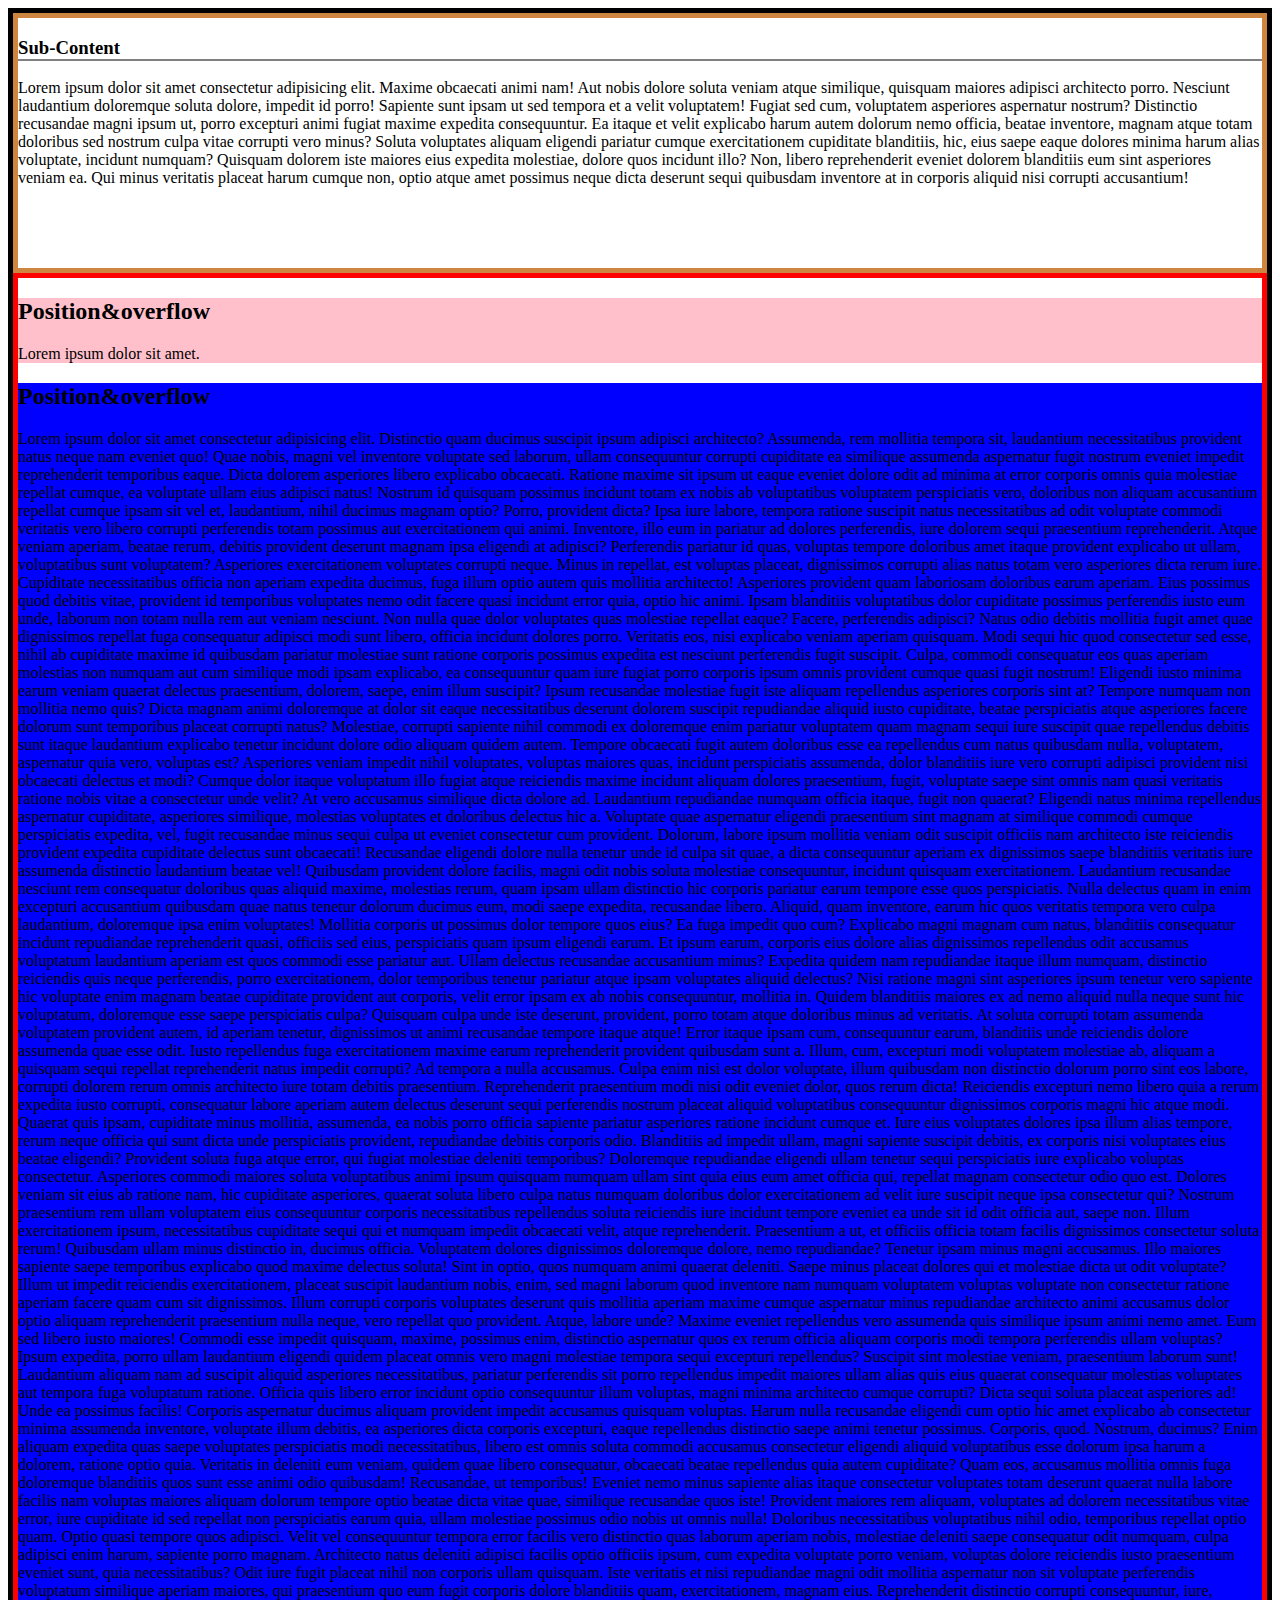
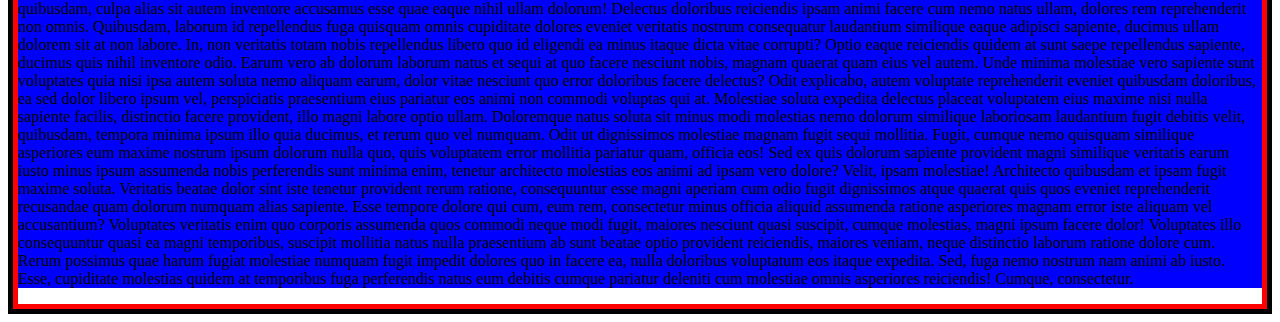
<file: All-Bootstrap-projects/bootstrap with yahya/position&overflow-property.html>
<!DOCTYPE html>
<html lang="en">
<head>
    <meta charset="UTF-8">
    <meta name="viewport" content="width=device-width, initial-scale=1.0">
    <title>Position and Overflow-property</title>

      <!-- bootstrap-link -->
      <link href="https://cdn.jsdelivr.net/npm/bootstrap@5.0.2/dist/css/bootstrap.min.css" rel="stylesheet" integrity="sha384-EVSTQN3/azprG1Anm3QDgpJLIm9Nao0Yz1ztcQTwFspd3yD65VohhpuuCOmLASjC" crossorigin="anonymous">
   
</head>
<style>
    .container{
        border: 5px solid black;
    }
    .pink{
        background-color: pink;
    }
    .blue{
        background-color: blue;
    }
</style>
<body>
   <div class="container">
    <div class="row">
        <div class="w-50 overflow-auto" style="border: 5px solid peru; height: 250px;">
            <h3 style="border-bottom: 2px solid gray;" class="text-center">Sub-Content</h3>
            Lorem ipsum dolor sit amet consectetur adipisicing elit. Maxime obcaecati animi nam! Aut nobis dolore soluta veniam atque similique, quisquam maiores adipisci architecto porro. Nesciunt laudantium doloremque soluta dolore, impedit id porro! Sapiente sunt ipsam ut sed tempora et a velit voluptatem! Fugiat sed cum, voluptatem asperiores aspernatur nostrum? Distinctio recusandae magni ipsum ut, porro excepturi animi fugiat maxime expedita consequuntur. Ea itaque et velit explicabo harum autem dolorum nemo officia, beatae inventore, magnam atque totam doloribus sed nostrum culpa vitae corrupti vero minus? Soluta voluptates aliquam eligendi pariatur cumque exercitationem cupiditate blanditiis, hic, eius saepe eaque dolores minima harum alias voluptate, incidunt numquam? Quisquam dolorem iste maiores eius expedita molestiae, dolore quos incidunt illo? Non, libero reprehenderit eveniet dolorem blanditiis eum sint asperiores veniam ea. Qui minus veritatis placeat harum cumque non, optio atque amet possimus neque dicta deserunt sequi quibusdam inventore at in corporis aliquid nisi corrupti accusantium!
        </div>
    </div>
    <div class="clearfix p-3" style="border: 5px solid red;">
        <div class="pink w-50 float-start fixed-top sticky-top  align-content-center">
            <h2 class="text-center">Position&overflow</h2>
            <p class="text-center">
                Lorem ipsum dolor sit amet.
            </p>
        </div>
        <div class="blue w-50 float-end">
            <h2>Position&overflow</h2>
            <p>
                Lorem ipsum dolor sit amet consectetur adipisicing elit. Distinctio quam ducimus suscipit ipsum adipisci architecto? Assumenda, rem mollitia tempora sit, laudantium necessitatibus provident natus neque nam eveniet quo! Quae nobis, magni vel inventore voluptate sed laborum, ullam consequuntur corrupti cupiditate ea similique assumenda aspernatur fugit nostrum eveniet impedit reprehenderit temporibus eaque. Dicta dolorem asperiores libero explicabo obcaecati. Ratione maxime sit ipsum ut eaque eveniet dolore odit ad minima at error corporis omnis quia molestiae repellat cumque, ea voluptate ullam eius adipisci natus! Nostrum id quisquam possimus incidunt totam ex nobis ab voluptatibus voluptatem perspiciatis vero, doloribus non aliquam accusantium repellat cumque ipsam sit vel et, laudantium, nihil ducimus magnam optio? Porro, provident dicta? Ipsa iure labore, tempora ratione suscipit natus necessitatibus ad odit voluptate commodi veritatis vero libero corrupti perferendis totam possimus aut exercitationem qui animi. Inventore, illo eum in pariatur ad dolores perferendis, iure dolorem sequi praesentium reprehenderit. Atque veniam aperiam, beatae rerum, debitis provident deserunt magnam ipsa eligendi at adipisci? Perferendis pariatur id quas, voluptas tempore doloribus amet itaque provident explicabo ut ullam, voluptatibus sunt voluptatem? Asperiores exercitationem voluptates corrupti neque. Minus in repellat, est voluptas placeat, dignissimos corrupti alias natus totam vero asperiores dicta rerum iure. Cupiditate necessitatibus officia non aperiam expedita ducimus, fuga illum optio autem quis mollitia architecto! Asperiores provident quam laboriosam doloribus earum aperiam. Eius possimus quod debitis vitae, provident id temporibus voluptates nemo odit facere quasi incidunt error quia, optio hic animi. Ipsam blanditiis voluptatibus dolor cupiditate possimus perferendis iusto eum unde, laborum non totam nulla rem aut veniam nesciunt. Non nulla quae dolor voluptates quas molestiae repellat eaque? Facere, perferendis adipisci? Natus odio debitis mollitia fugit amet quae dignissimos repellat fuga consequatur adipisci modi sunt libero, officia incidunt dolores porro. Veritatis eos, nisi explicabo veniam aperiam quisquam. Modi sequi hic quod consectetur sed esse, nihil ab cupiditate maxime id quibusdam pariatur molestiae sunt ratione corporis possimus expedita est nesciunt perferendis fugit suscipit. Culpa, commodi consequatur eos quas aperiam molestias non numquam aut cum similique modi ipsam explicabo, ea consequuntur quam iure fugiat porro corporis ipsum omnis provident cumque quasi fugit nostrum! Eligendi iusto minima earum veniam quaerat delectus praesentium, dolorem, saepe, enim illum suscipit? Ipsum recusandae molestiae fugit iste aliquam repellendus asperiores corporis sint at? Tempore numquam non mollitia nemo quis? Dicta magnam animi doloremque at dolor sit eaque necessitatibus deserunt dolorem suscipit repudiandae aliquid iusto cupiditate, beatae perspiciatis atque asperiores facere dolorum sunt temporibus placeat corrupti natus? Molestiae, corrupti sapiente nihil commodi ex doloremque enim pariatur voluptatem quam magnam sequi iure suscipit quae repellendus debitis sunt itaque laudantium explicabo tenetur incidunt dolore odio aliquam quidem autem. Tempore obcaecati fugit autem doloribus esse ea repellendus cum natus quibusdam nulla, voluptatem, aspernatur quia vero, voluptas est? Asperiores veniam impedit nihil voluptates, voluptas maiores quas, incidunt perspiciatis assumenda, dolor blanditiis iure vero corrupti adipisci provident nisi obcaecati delectus et modi? Cumque dolor itaque voluptatum illo fugiat atque reiciendis maxime incidunt aliquam dolores praesentium, fugit, voluptate saepe sint omnis nam quasi veritatis ratione nobis vitae a consectetur unde velit? At vero accusamus similique dicta dolore ad. Laudantium repudiandae numquam officia itaque, fugit non quaerat? Eligendi natus minima repellendus aspernatur cupiditate, asperiores similique, molestias voluptates et doloribus delectus hic a. Voluptate quae aspernatur eligendi praesentium sint magnam at similique commodi cumque perspiciatis expedita, vel, fugit recusandae minus sequi culpa ut eveniet consectetur cum provident. Dolorum, labore ipsum mollitia veniam odit suscipit officiis nam architecto iste reiciendis provident expedita cupiditate delectus sunt obcaecati! Recusandae eligendi dolore nulla tenetur unde id culpa sit quae, a dicta consequuntur aperiam ex dignissimos saepe blanditiis veritatis iure assumenda distinctio laudantium beatae vel! Quibusdam provident dolore facilis, magni odit nobis soluta molestiae consequuntur, incidunt quisquam exercitationem. Laudantium recusandae nesciunt rem consequatur doloribus quas aliquid maxime, molestias rerum, quam ipsam ullam distinctio hic corporis pariatur earum tempore esse quos perspiciatis. Nulla delectus quam in enim excepturi accusantium quibusdam quae natus tenetur dolorum ducimus eum, modi saepe expedita, recusandae libero. Aliquid, quam inventore, earum hic quos veritatis tempora vero culpa laudantium, doloremque ipsa enim voluptates! Mollitia corporis ut possimus dolor tempore quos eius? Ea fuga impedit quo cum? Explicabo magni magnam cum natus, blanditiis consequatur incidunt repudiandae reprehenderit quasi, officiis sed eius, perspiciatis quam ipsum eligendi earum. Et ipsum earum, corporis eius dolore alias dignissimos repellendus odit accusamus voluptatum laudantium aperiam est quos commodi esse pariatur aut. Ullam delectus recusandae accusantium minus? Expedita quidem nam repudiandae itaque illum numquam, distinctio reiciendis quis neque perferendis, porro exercitationem, dolor temporibus tenetur pariatur atque ipsam voluptates aliquid delectus? Nisi ratione magni sint asperiores ipsum tenetur vero sapiente hic voluptate enim magnam beatae cupiditate provident aut corporis, velit error ipsam ex ab nobis consequuntur, mollitia in. Quidem blanditiis maiores ex ad nemo aliquid nulla neque sunt hic voluptatum, doloremque esse saepe perspiciatis culpa? Quisquam culpa unde iste deserunt, provident, porro totam atque doloribus minus ad veritatis. At soluta corrupti totam assumenda voluptatem provident autem, id aperiam tenetur, dignissimos ut animi recusandae tempore itaque atque! Error itaque ipsam cum, consequuntur earum, blanditiis unde reiciendis dolore assumenda quae esse odit. Iusto repellendus fuga exercitationem maxime earum reprehenderit provident quibusdam sunt a. Illum, cum, excepturi modi voluptatem molestiae ab, aliquam a quisquam sequi repellat reprehenderit natus impedit corrupti? Ad tempora a nulla accusamus. Culpa enim nisi est dolor voluptate, illum quibusdam non distinctio dolorum porro sint eos labore, corrupti dolorem rerum omnis architecto iure totam debitis praesentium. Reprehenderit praesentium modi nisi odit eveniet dolor, quos rerum dicta! Reiciendis excepturi nemo libero quia a rerum expedita iusto corrupti, consequatur labore aperiam autem delectus deserunt sequi perferendis nostrum placeat aliquid voluptatibus consequuntur dignissimos corporis magni hic atque modi. Quaerat quis ipsam, cupiditate minus mollitia, assumenda, ea nobis porro officia sapiente pariatur asperiores ratione incidunt cumque et. Iure eius voluptates dolores ipsa illum alias tempore, rerum neque officia qui sunt dicta unde perspiciatis provident, repudiandae debitis corporis odio. Blanditiis ad impedit ullam, magni sapiente suscipit debitis, ex corporis nisi voluptates eius beatae eligendi? Provident soluta fuga atque error, qui fugiat molestiae deleniti temporibus? Doloremque repudiandae eligendi ullam tenetur sequi perspiciatis iure explicabo voluptas consectetur. Asperiores commodi maiores soluta voluptatibus animi ipsum quisquam numquam ullam sint quia eius eum amet officia qui, repellat magnam consectetur odio quo est. Dolores veniam sit eius ab ratione nam, hic cupiditate asperiores, quaerat soluta libero culpa natus numquam doloribus dolor exercitationem ad velit iure suscipit neque ipsa consectetur qui? Nostrum praesentium rem ullam voluptatem eius consequuntur corporis necessitatibus repellendus soluta reiciendis iure incidunt tempore eveniet ea unde sit id odit officia aut, saepe non. Illum exercitationem ipsum, necessitatibus cupiditate sequi qui et numquam impedit obcaecati velit, atque reprehenderit. Praesentium a ut, et officiis officia totam facilis dignissimos consectetur soluta rerum! Quibusdam ullam minus distinctio in, ducimus officia. Voluptatem dolores dignissimos doloremque dolore, nemo repudiandae? Tenetur ipsam minus magni accusamus. Illo maiores sapiente saepe temporibus explicabo quod maxime delectus soluta! Sint in optio, quos numquam animi quaerat deleniti. Saepe minus placeat dolores qui et molestiae dicta ut odit voluptate? Illum ut impedit reiciendis exercitationem, placeat suscipit laudantium nobis, enim, sed magni laborum quod inventore nam numquam voluptatem voluptas voluptate non consectetur ratione aperiam facere quam cum sit dignissimos. Illum corrupti corporis voluptates deserunt quis mollitia aperiam maxime cumque aspernatur minus repudiandae architecto animi accusamus dolor optio aliquam reprehenderit praesentium nulla neque, vero repellat quo provident. Atque, labore unde? Maxime eveniet repellendus vero assumenda quis similique ipsum animi nemo amet. Eum sed libero iusto maiores! Commodi esse impedit quisquam, maxime, possimus enim, distinctio aspernatur quos ex rerum officia aliquam corporis modi tempora perferendis ullam voluptas? Ipsum expedita, porro ullam laudantium eligendi quidem placeat omnis vero magni molestiae tempora sequi excepturi repellendus? Suscipit sint molestiae veniam, praesentium laborum sunt! Laudantium aliquam nam ad suscipit aliquid asperiores necessitatibus, pariatur perferendis sit porro repellendus impedit maiores ullam alias quis eius quaerat consequatur molestias voluptates aut tempora fuga voluptatum ratione. Officia quis libero error incidunt optio consequuntur illum voluptas, magni minima architecto cumque corrupti? Dicta sequi soluta placeat asperiores ad! Unde ea possimus facilis! Corporis aspernatur ducimus aliquam provident impedit accusamus quisquam voluptas. Harum nulla recusandae eligendi cum optio hic amet explicabo ab consectetur minima assumenda inventore, voluptate illum debitis, ea asperiores dicta corporis excepturi, eaque repellendus distinctio saepe animi tenetur possimus. Corporis, quod. Nostrum, ducimus? Enim aliquam expedita quas saepe voluptates perspiciatis modi necessitatibus, libero est omnis soluta commodi accusamus consectetur eligendi aliquid voluptatibus esse dolorum ipsa harum a dolorem, ratione optio quia. Veritatis in deleniti eum veniam, quidem quae libero consequatur, obcaecati beatae repellendus quia autem cupiditate? Quam eos, accusamus mollitia omnis fuga doloremque blanditiis quos sunt esse animi odio quibusdam! Recusandae, ut temporibus! Eveniet nemo minus sapiente alias itaque consectetur voluptates totam deserunt quaerat nulla labore facilis nam voluptas maiores aliquam dolorum tempore optio beatae dicta vitae quae, similique recusandae quos iste! Provident maiores rem aliquam, voluptates ad dolorem necessitatibus vitae error, iure cupiditate id sed repellat non perspiciatis earum quia, ullam molestiae possimus odio nobis ut omnis nulla! Doloribus necessitatibus voluptatibus nihil odio, temporibus repellat optio quam. Optio quasi tempore quos adipisci. Velit vel consequuntur tempora error facilis vero distinctio quas laborum aperiam nobis, molestiae deleniti saepe consequatur odit numquam, culpa adipisci enim harum, sapiente porro magnam. Architecto natus deleniti adipisci facilis optio officiis ipsum, cum expedita voluptate porro veniam, voluptas dolore reiciendis iusto praesentium eveniet sunt, quia necessitatibus? Odit iure fugit placeat nihil non corporis ullam quisquam. Iste veritatis et nisi repudiandae magni odit mollitia aspernatur non sit voluptate perferendis voluptatum similique aperiam maiores, qui praesentium quo eum fugit corporis dolore blanditiis quam, exercitationem, magnam eius. Reprehenderit distinctio corrupti consequuntur, iure, quibusdam, culpa alias sit autem inventore accusamus esse quae eaque nihil ullam dolorum! Delectus doloribus reiciendis ipsam animi facere cum nemo natus ullam, dolores rem reprehenderit non omnis. Quibusdam, laborum id repellendus fuga quisquam omnis cupiditate dolores eveniet veritatis nostrum consequatur laudantium similique eaque adipisci sapiente, ducimus ullam dolorem sit at non labore. In, non veritatis totam nobis repellendus libero quo id eligendi ea minus itaque dicta vitae corrupti? Optio eaque reiciendis quidem at sunt saepe repellendus sapiente, ducimus quis nihil inventore odio. Earum vero ab dolorum laborum natus et sequi at quo facere nesciunt nobis, magnam quaerat quam eius vel autem. Unde minima molestiae vero sapiente sunt voluptates quia nisi ipsa autem soluta nemo aliquam earum, dolor vitae nesciunt quo error doloribus facere delectus? Odit explicabo, autem voluptate reprehenderit eveniet quibusdam doloribus, ea sed dolor libero ipsum vel, perspiciatis praesentium eius pariatur eos animi non commodi voluptas qui at. Molestiae soluta expedita delectus placeat voluptatem eius maxime nisi nulla sapiente facilis, distinctio facere provident, illo magni labore optio ullam. Doloremque natus soluta sit minus modi molestias nemo dolorum similique laboriosam laudantium fugit debitis velit, quibusdam, tempora minima ipsum illo quia ducimus, et rerum quo vel numquam. Odit ut dignissimos molestiae magnam fugit sequi mollitia. Fugit, cumque nemo quisquam similique asperiores eum maxime nostrum ipsum dolorum nulla quo, quis voluptatem error mollitia pariatur quam, officia eos! Sed ex quis dolorum sapiente provident magni similique veritatis earum iusto minus ipsum assumenda nobis perferendis sunt minima enim, tenetur architecto molestias eos animi ad ipsam vero dolore? Velit, ipsam molestiae! Architecto quibusdam et ipsam fugit maxime soluta. Veritatis beatae dolor sint iste tenetur provident rerum ratione, consequuntur esse magni aperiam cum odio fugit dignissimos atque quaerat quis quos eveniet reprehenderit recusandae quam dolorum numquam alias sapiente. Esse tempore dolore qui cum, eum rem, consectetur minus officia aliquid assumenda ratione asperiores magnam error iste aliquam vel accusantium? Voluptates veritatis enim quo corporis assumenda quos commodi neque modi fugit, maiores nesciunt quasi suscipit, cumque molestias, magni ipsum facere dolor! Voluptates illo consequuntur quasi ea magni temporibus, suscipit mollitia natus nulla praesentium ab sunt beatae optio provident reiciendis, maiores veniam, neque distinctio laborum ratione dolore cum. Rerum possimus quae harum fugiat molestiae numquam fugit impedit dolores quo in facere ea, nulla doloribus voluptatum eos itaque expedita. Sed, fuga nemo nostrum nam animi ab iusto. Esse, cupiditate molestias quidem at temporibus fuga perferendis natus eum debitis cumque pariatur deleniti cum molestiae omnis asperiores reiciendis! Cumque, consectetur.
            </p>
        </div>
    </div>
   </div> 
</body>
</html>
</file>
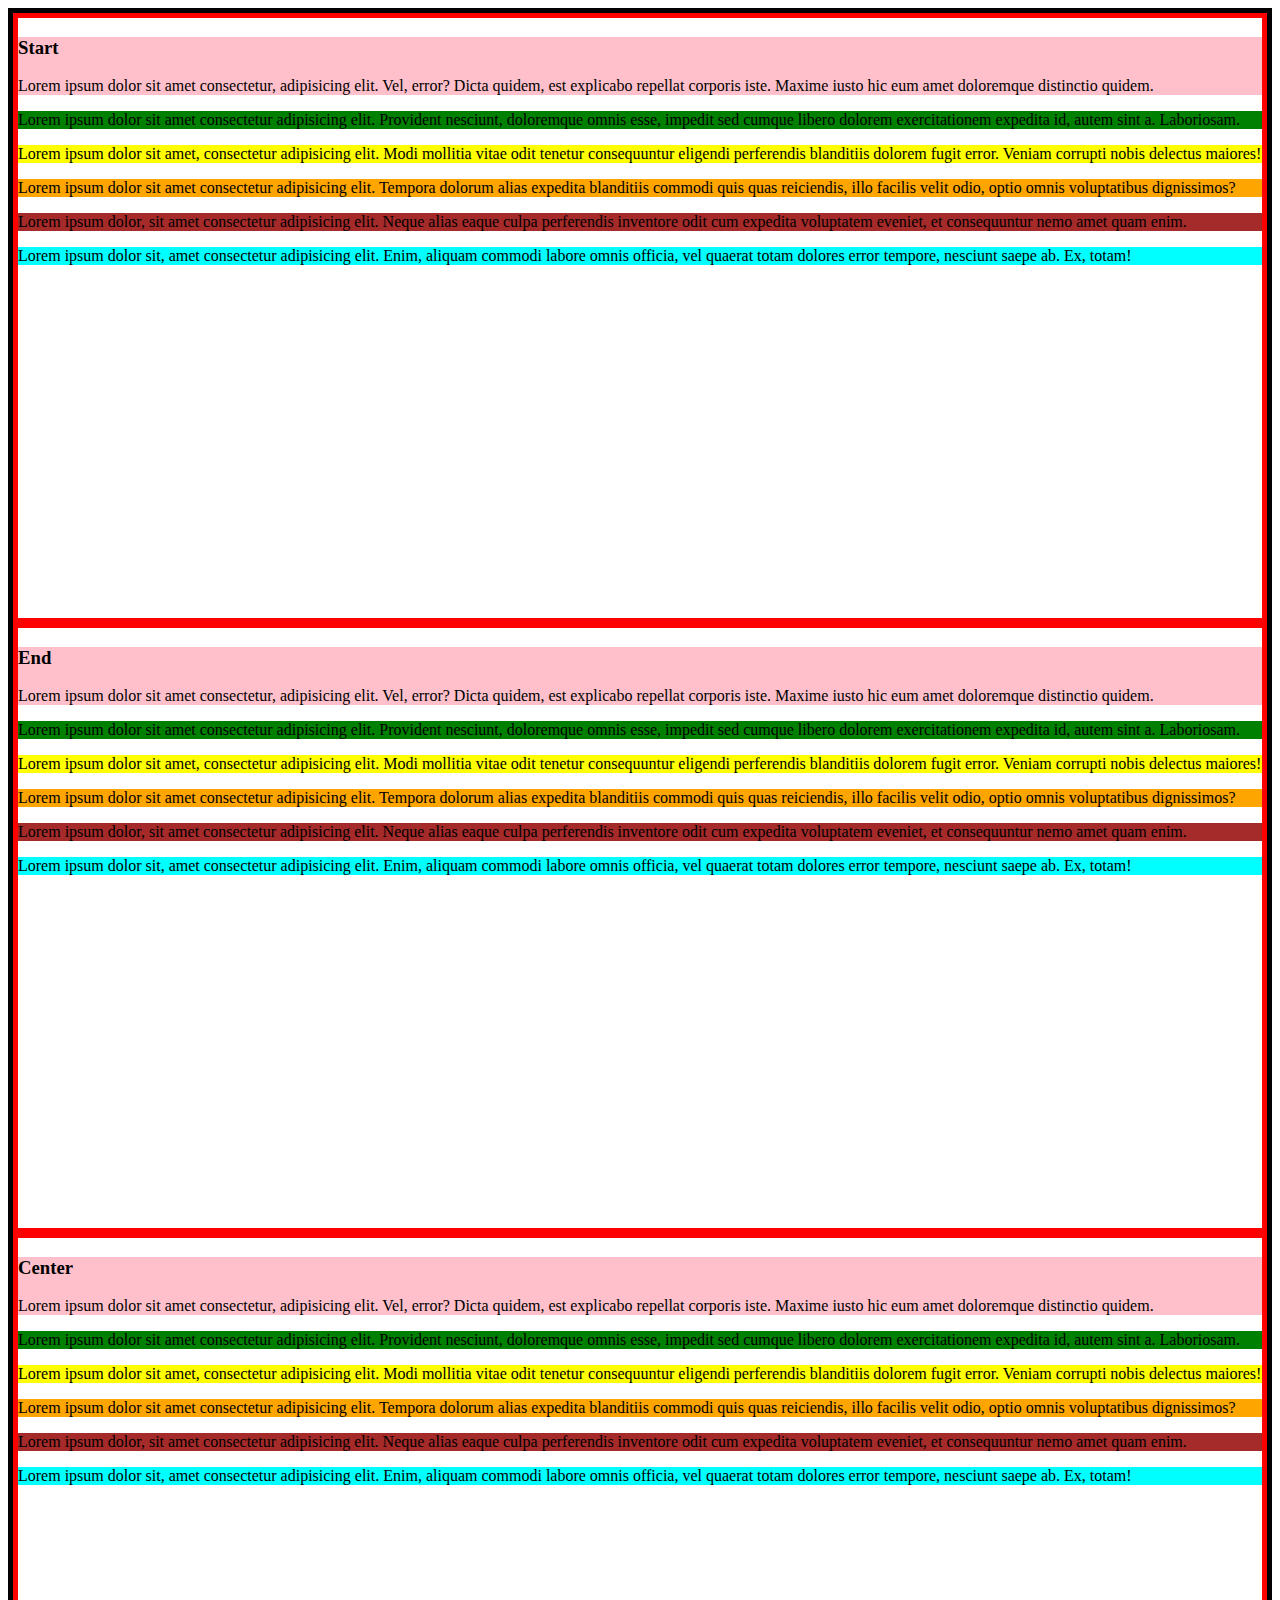
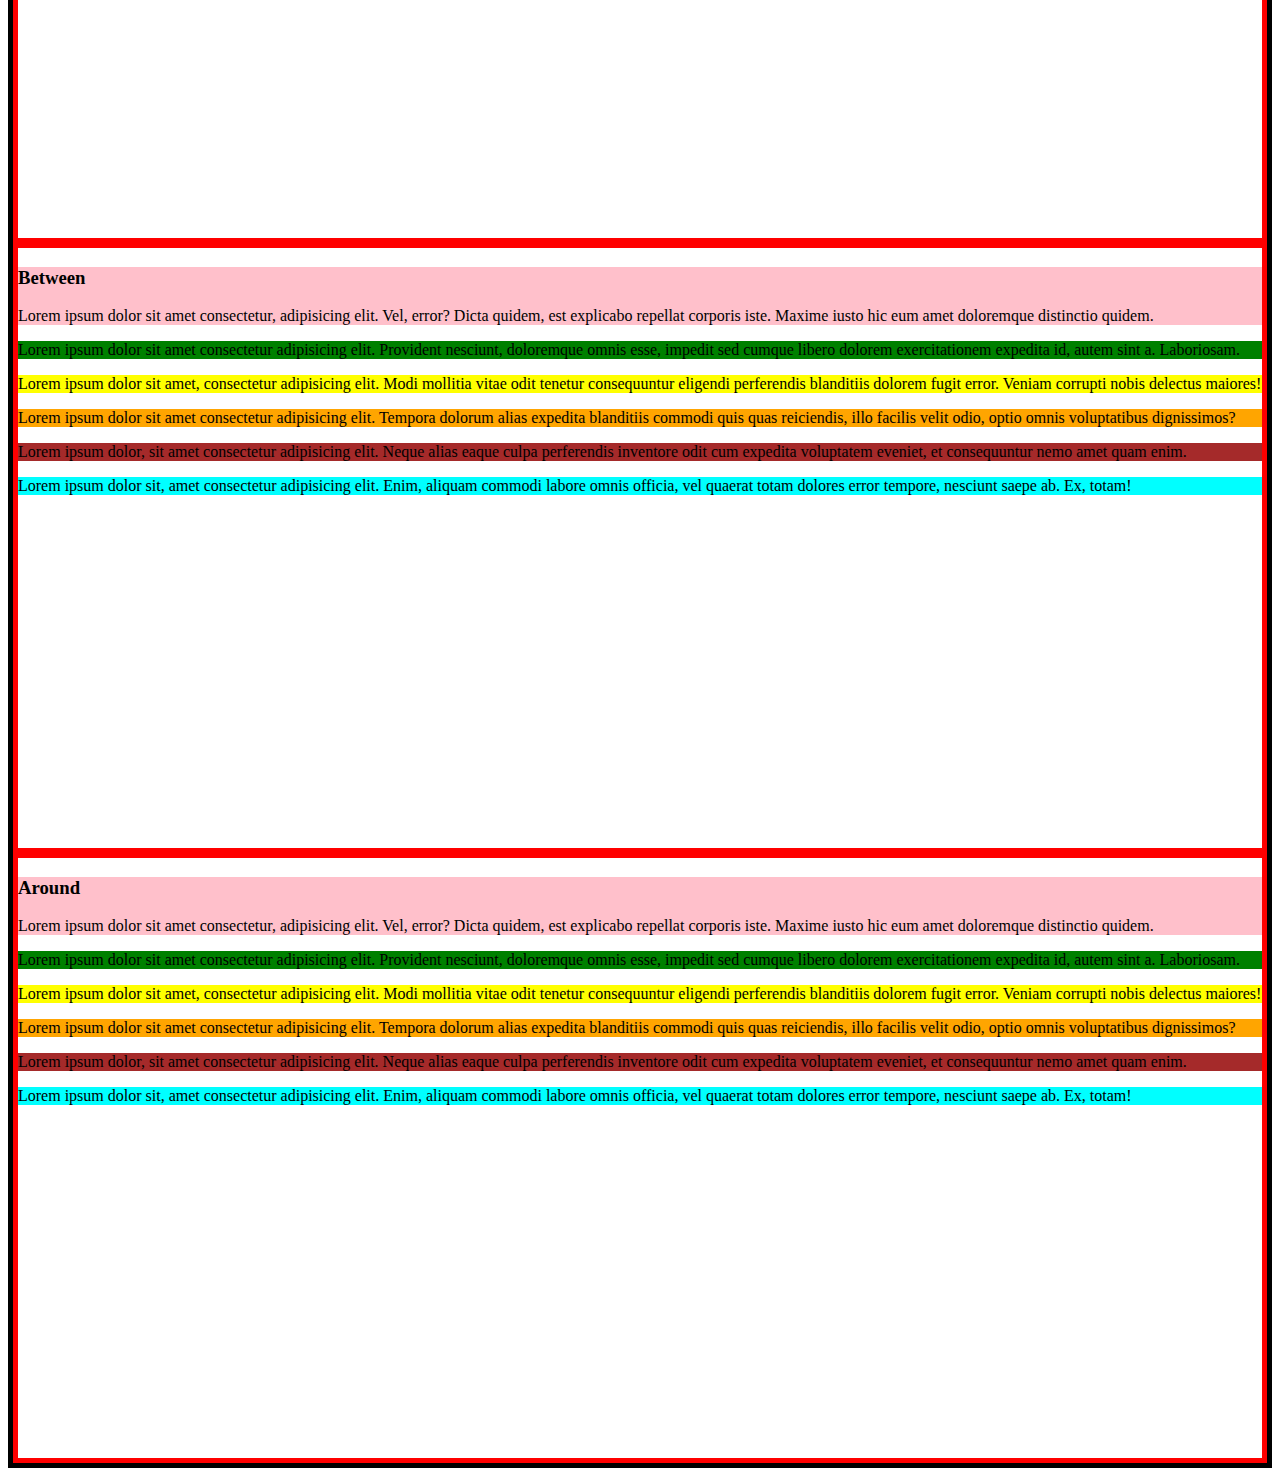
<file: All-Bootstrap-projects/bootstrap with yahya/vertical-alignment-align-content.html>
<!DOCTYPE html>
<html lang="en">
<head>
    <meta charset="UTF-8">
    <meta name="viewport" content="width=device-width, initial-scale=1.0">
    <title>align-content</title>

      <!-- bootstrap-link -->
      <link href="https://cdn.jsdelivr.net/npm/bootstrap@5.0.2/dist/css/bootstrap.min.css" rel="stylesheet" integrity="sha384-EVSTQN3/azprG1Anm3QDgpJLIm9Nao0Yz1ztcQTwFspd3yD65VohhpuuCOmLASjC" crossorigin="anonymous">
   
</head>
<style>
    .container {
        border: 5px solid black;
    }
    .row{
        border: 5px solid red;
        height: 600px;
    }
    .pink{
        background-color: pink;
    }
    .green{
        background-color: green;
    }
    .yellow{
        background-color: yellow;
    }
    .brown{
        background-color: brown;
    }
    .orange{
        background-color: orange;
    }
    .cyan{
        background: cyan;
    }
</style>
<body>
    <div class="container">
        <div class="row align-content-start">
            <div class="col-md-4 pink">
                <h3>Start</h3>
                <p>
                    Lorem ipsum dolor sit amet consectetur, adipisicing elit. Vel, error? Dicta quidem, est explicabo repellat corporis iste. Maxime iusto hic eum amet doloremque distinctio quidem.
                </p>
            </div>
            <div class="col-md-3 green">
                <p>
                    Lorem ipsum dolor sit amet consectetur adipisicing elit. Provident nesciunt, doloremque omnis esse, impedit sed cumque libero dolorem exercitationem expedita id, autem sint a. Laboriosam.
                </p>
            </div>
            <div class="col-md-5 yellow">
                <p>
                    Lorem ipsum dolor sit amet, consectetur adipisicing elit. Modi mollitia vitae odit tenetur consequuntur eligendi perferendis blanditiis dolorem fugit error. Veniam corrupti nobis delectus maiores!
                </p>
            </div>
            <div class="col-md-4 orange">
                <p>
                    Lorem ipsum dolor sit amet consectetur adipisicing elit. Tempora dolorum alias expedita blanditiis commodi quis quas reiciendis, illo facilis velit odio, optio omnis voluptatibus dignissimos?
                </p>
            </div>
            <div class="col-md-6 brown">
                <p>
                    Lorem ipsum dolor, sit amet consectetur adipisicing elit. Neque alias eaque culpa perferendis inventore odit cum expedita voluptatem eveniet, et consequuntur nemo amet quam enim.
                </p>
            </div>
            <div class="col-md-2 cyan">
                <p>
                    Lorem ipsum dolor sit, amet consectetur adipisicing elit. Enim, aliquam commodi labore omnis officia, vel quaerat totam dolores error tempore, nesciunt saepe ab. Ex, totam!
                </p>
            </div>
        </div>


        <div class="row align-content-end mt-5">
            <div class="col-md-4 pink">
                <h3>End</h3>

                <p>
                    Lorem ipsum dolor sit amet consectetur, adipisicing elit. Vel, error? Dicta quidem, est explicabo repellat corporis iste. Maxime iusto hic eum amet doloremque distinctio quidem.
                </p>
            </div>
            <div class="col-md-3 green">
                <p>
                    Lorem ipsum dolor sit amet consectetur adipisicing elit. Provident nesciunt, doloremque omnis esse, impedit sed cumque libero dolorem exercitationem expedita id, autem sint a. Laboriosam.
                </p>
            </div>
            <div class="col-md-5 yellow">
                <p>
                    Lorem ipsum dolor sit amet, consectetur adipisicing elit. Modi mollitia vitae odit tenetur consequuntur eligendi perferendis blanditiis dolorem fugit error. Veniam corrupti nobis delectus maiores!
                </p>
            </div>
            <div class="col-md-4 orange">
                <p>
                    Lorem ipsum dolor sit amet consectetur adipisicing elit. Tempora dolorum alias expedita blanditiis commodi quis quas reiciendis, illo facilis velit odio, optio omnis voluptatibus dignissimos?
                </p>
            </div>
            <div class="col-md-6 brown">
                <p>
                    Lorem ipsum dolor, sit amet consectetur adipisicing elit. Neque alias eaque culpa perferendis inventore odit cum expedita voluptatem eveniet, et consequuntur nemo amet quam enim.
                </p>
            </div>
            <div class="col-md-2 cyan">
                <p>
                    Lorem ipsum dolor sit, amet consectetur adipisicing elit. Enim, aliquam commodi labore omnis officia, vel quaerat totam dolores error tempore, nesciunt saepe ab. Ex, totam!
                </p>
            </div>
        </div>


        <div class="row align-content-xl-center mt-5">
            <div class="col-sm-4 pink">
                <h3>Center</h3>

                <p>
                    Lorem ipsum dolor sit amet consectetur, adipisicing elit. Vel, error? Dicta quidem, est explicabo repellat corporis iste. Maxime iusto hic eum amet doloremque distinctio quidem.
                </p>
            </div>
            <div class="col-md-3 green">
                <p>
                    Lorem ipsum dolor sit amet consectetur adipisicing elit. Provident nesciunt, doloremque omnis esse, impedit sed cumque libero dolorem exercitationem expedita id, autem sint a. Laboriosam.
                </p>
            </div>
            <div class="col-md-5 yellow">
                <p>
                    Lorem ipsum dolor sit amet, consectetur adipisicing elit. Modi mollitia vitae odit tenetur consequuntur eligendi perferendis blanditiis dolorem fugit error. Veniam corrupti nobis delectus maiores!
                </p>
            </div>
            <div class="col-md-4 orange">
                <p>
                    Lorem ipsum dolor sit amet consectetur adipisicing elit. Tempora dolorum alias expedita blanditiis commodi quis quas reiciendis, illo facilis velit odio, optio omnis voluptatibus dignissimos?
                </p>
            </div>
            <div class="col-md-6 brown">
                <p>
                    Lorem ipsum dolor, sit amet consectetur adipisicing elit. Neque alias eaque culpa perferendis inventore odit cum expedita voluptatem eveniet, et consequuntur nemo amet quam enim.
                </p>
            </div>
            <div class="col-md-2 cyan">
                <p>
                    Lorem ipsum dolor sit, amet consectetur adipisicing elit. Enim, aliquam commodi labore omnis officia, vel quaerat totam dolores error tempore, nesciunt saepe ab. Ex, totam!
                </p>
            </div>
        </div>


        <div class="row align-content-md-between mt-5">
            <div class="col-sm-4 pink">
                <h3>Between</h3>

                <p>
                    Lorem ipsum dolor sit amet consectetur, adipisicing elit. Vel, error? Dicta quidem, est explicabo repellat corporis iste. Maxime iusto hic eum amet doloremque distinctio quidem.
                </p>
            </div>
            <div class="col-md-3 green">
                <p>
                    Lorem ipsum dolor sit amet consectetur adipisicing elit. Provident nesciunt, doloremque omnis esse, impedit sed cumque libero dolorem exercitationem expedita id, autem sint a. Laboriosam.
                </p>
            </div>
            <div class="col-sm-5 yellow">
                <p>
                    Lorem ipsum dolor sit amet, consectetur adipisicing elit. Modi mollitia vitae odit tenetur consequuntur eligendi perferendis blanditiis dolorem fugit error. Veniam corrupti nobis delectus maiores!
                </p>
            </div>
            <div class="col-md-4 orange">
                <p>
                    Lorem ipsum dolor sit amet consectetur adipisicing elit. Tempora dolorum alias expedita blanditiis commodi quis quas reiciendis, illo facilis velit odio, optio omnis voluptatibus dignissimos?
                </p>
            </div>
            <div class="col-md-6 brown">
                <p>
                    Lorem ipsum dolor, sit amet consectetur adipisicing elit. Neque alias eaque culpa perferendis inventore odit cum expedita voluptatem eveniet, et consequuntur nemo amet quam enim.
                </p>
            </div>
            <div class="col-md-2 cyan">
                <p>
                    Lorem ipsum dolor sit, amet consectetur adipisicing elit. Enim, aliquam commodi labore omnis officia, vel quaerat totam dolores error tempore, nesciunt saepe ab. Ex, totam!
                </p>
            </div>
        </div>


        <div class="row align-content-around mt-5">
            <div class="col-md-4 pink">
                <h3>Around</h3>

                <p>
                    Lorem ipsum dolor sit amet consectetur, adipisicing elit. Vel, error? Dicta quidem, est explicabo repellat corporis iste. Maxime iusto hic eum amet doloremque distinctio quidem.
                </p>
            </div>
            <div class="col-md-3 green">
                <p>
                    Lorem ipsum dolor sit amet consectetur adipisicing elit. Provident nesciunt, doloremque omnis esse, impedit sed cumque libero dolorem exercitationem expedita id, autem sint a. Laboriosam.
                </p>
            </div>
            <div class="col-md-5 yellow">
                <p>
                    Lorem ipsum dolor sit amet, consectetur adipisicing elit. Modi mollitia vitae odit tenetur consequuntur eligendi perferendis blanditiis dolorem fugit error. Veniam corrupti nobis delectus maiores!
                </p>
            </div>
            <div class="col-md-4 orange">
                <p>
                    Lorem ipsum dolor sit amet consectetur adipisicing elit. Tempora dolorum alias expedita blanditiis commodi quis quas reiciendis, illo facilis velit odio, optio omnis voluptatibus dignissimos?
                </p>
            </div>
            <div class="col-md-6 brown">
                <p>
                    Lorem ipsum dolor, sit amet consectetur adipisicing elit. Neque alias eaque culpa perferendis inventore odit cum expedita voluptatem eveniet, et consequuntur nemo amet quam enim.
                </p>
            </div>
            <div class="col-md-2 cyan">
                <p>
                    Lorem ipsum dolor sit, amet consectetur adipisicing elit. Enim, aliquam commodi labore omnis officia, vel quaerat totam dolores error tempore, nesciunt saepe ab. Ex, totam!
                </p>
            </div>
        </div>
    </div>
</body>
</html>
</file>
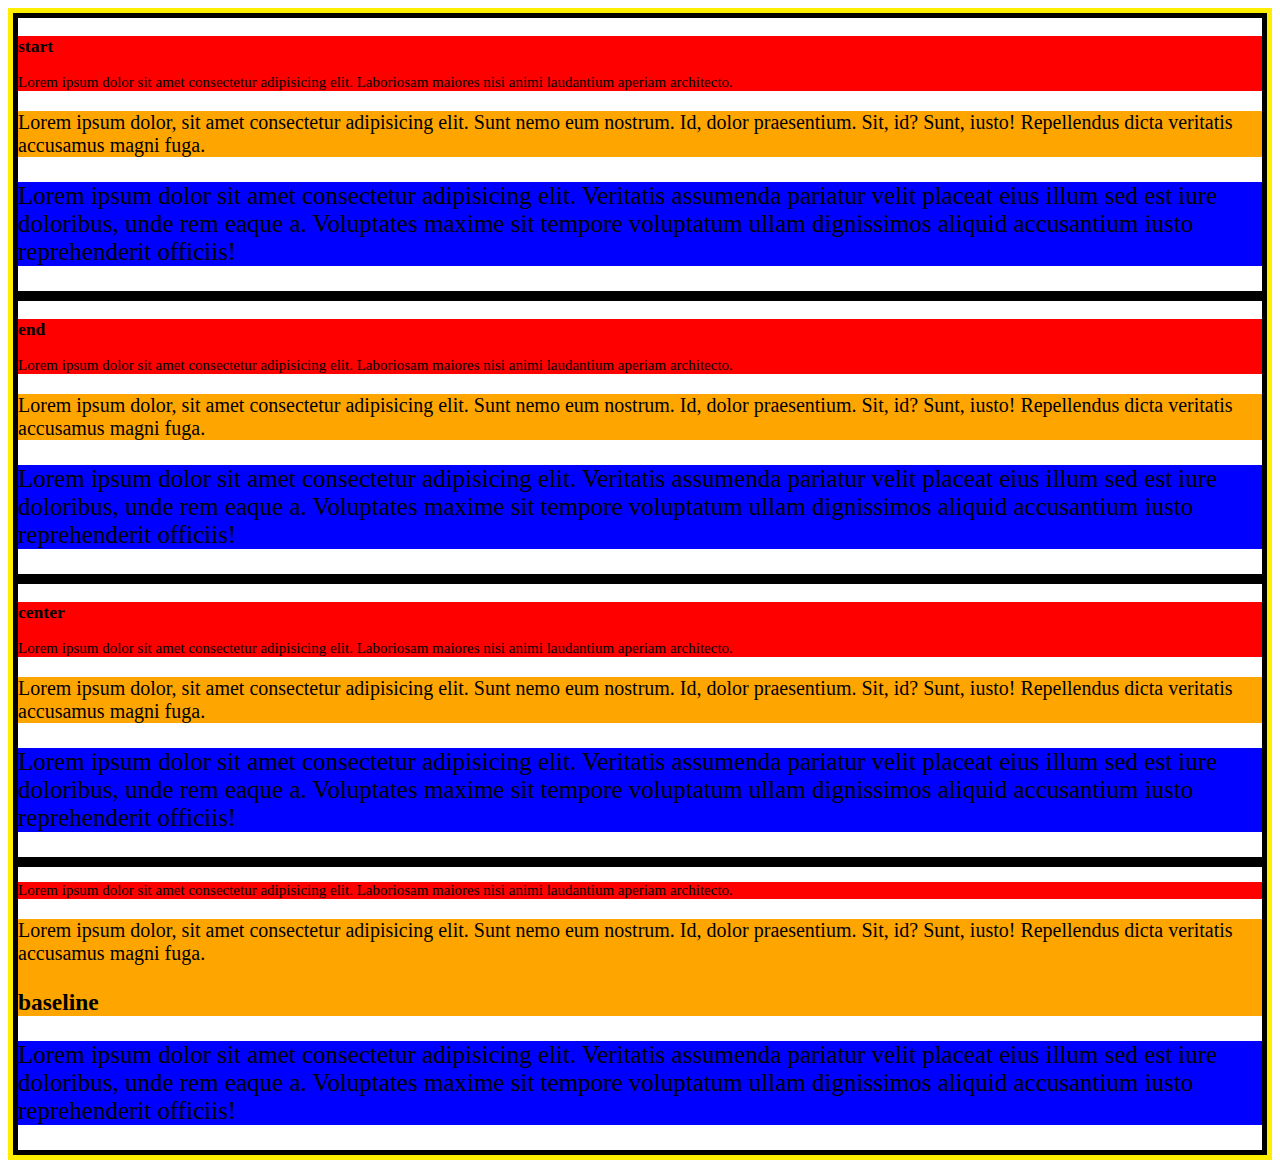
<file: All-Bootstrap-projects/bootstrap with yahya/vertical-alignment-align-item.html>
<!DOCTYPE html>
<html lang="en">
<head>
    <meta charset="UTF-8">
    <meta name="viewport" content="width=device-width, initial-scale=1.0">
    <title>vertical-alignment</title>

     <!-- bootstrap-link -->
     <link href="https://cdn.jsdelivr.net/npm/bootstrap@5.0.2/dist/css/bootstrap.min.css" rel="stylesheet" integrity="sha384-EVSTQN3/azprG1Anm3QDgpJLIm9Nao0Yz1ztcQTwFspd3yD65VohhpuuCOmLASjC" crossorigin="anonymous">
   
</head>

<style>
    .container{
        border: 5px solid rgb(255, 238, 0);
    }
    .row{
        border: 5px solid black;
    }
    .red{
        font-size: 15px;
        background-color: red;
    }
    .orange{
        font-size: 20px;
        background-color: orange;
    }
    .blue{
        font-size: 25px;
        background-color: blue; 
    }
</style>

<body>
    <div class="container">
        <div class="row align-items-md-start">
            <div class="col-sm-3 red ">
                <h3>start</h3>
                <p>
                    Lorem ipsum dolor sit amet consectetur adipisicing elit. Laboriosam maiores nisi animi laudantium aperiam architecto.
                </p>
            </div>
            <div class="col-md-3 orange">
                <p>
                    Lorem ipsum dolor, sit amet consectetur adipisicing elit. Sunt nemo eum nostrum. Id, dolor praesentium. Sit, id? Sunt, iusto! Repellendus dicta veritatis accusamus magni fuga.
                </p>
            </div>
            <div class="col-md-3 blue">
                <p>
                    Lorem ipsum dolor sit amet consectetur adipisicing elit. Veritatis assumenda pariatur velit placeat eius illum sed est iure doloribus, unde rem eaque a. Voluptates maxime sit tempore voluptatum ullam dignissimos aliquid accusantium iusto reprehenderit officiis!
                </p>
            </div>
        </div>


        <div class="row align-items-end mt-5">
            <div class="col-md-3 red ">
                <h3>end</h3>
                <p>
                    Lorem ipsum dolor sit amet consectetur adipisicing elit. Laboriosam maiores nisi animi laudantium aperiam architecto.
                </p>
            </div>
            <div class="col-md-3 orange">
                <p>
                    Lorem ipsum dolor, sit amet consectetur adipisicing elit. Sunt nemo eum nostrum. Id, dolor praesentium. Sit, id? Sunt, iusto! Repellendus dicta veritatis accusamus magni fuga.
                </p>
            </div>
            <div class="col-md-3 blue">
                <p>
                    Lorem ipsum dolor sit amet consectetur adipisicing elit. Veritatis assumenda pariatur velit placeat eius illum sed est iure doloribus, unde rem eaque a. Voluptates maxime sit tempore voluptatum ullam dignissimos aliquid accusantium iusto reprehenderit officiis!
                </p>
            </div>
        </div>


        <div class="row align-items-md-center mt-5">

            <div class="col-md-3 red ">
                <h3>center</h3>
                <p>
                Lorem ipsum dolor sit amet consectetur adipisicing elit. Laboriosam maiores nisi animi laudantium aperiam architecto.
                </p>
            </div>
            <div class="col-md-3 orange">
                <p>
                    Lorem ipsum dolor, sit amet consectetur adipisicing elit. Sunt nemo eum nostrum. Id, dolor praesentium. Sit, id? Sunt, iusto! Repellendus dicta veritatis accusamus magni fuga.
                </p>
            </div>
            <div class="col-sm-3 blue">
                <p>
                    Lorem ipsum dolor sit amet consectetur adipisicing elit. Veritatis assumenda pariatur velit placeat eius illum sed est iure doloribus, unde rem eaque a. Voluptates maxime sit tempore voluptatum ullam dignissimos aliquid accusantium iusto reprehenderit officiis!
                </p>
            </div>
        </div>


        <div class="row align-items-baseline mt-5">

            <div class="col-md-3 red ">
                <p>
                    Lorem ipsum dolor sit amet consectetur adipisicing elit. Laboriosam maiores nisi animi laudantium aperiam architecto.
                </p>

            </div>
            <div class="col-md-3 orange">
                <p>
                    Lorem ipsum dolor, sit amet consectetur adipisicing elit. Sunt nemo eum nostrum. Id, dolor praesentium. Sit, id? Sunt, iusto! Repellendus dicta veritatis accusamus magni fuga.
                </p>
                <h3>baseline</h3>

            </div>
            <div class="col-md-3 blue">
                <p>
                    Lorem ipsum dolor sit amet consectetur adipisicing elit. Veritatis assumenda pariatur velit placeat eius illum sed est iure doloribus, unde rem eaque a. Voluptates maxime sit tempore voluptatum ullam dignissimos aliquid accusantium iusto reprehenderit officiis!
                </p>
            </div>
        </div>
    </div>
</body>
</html>
</file>
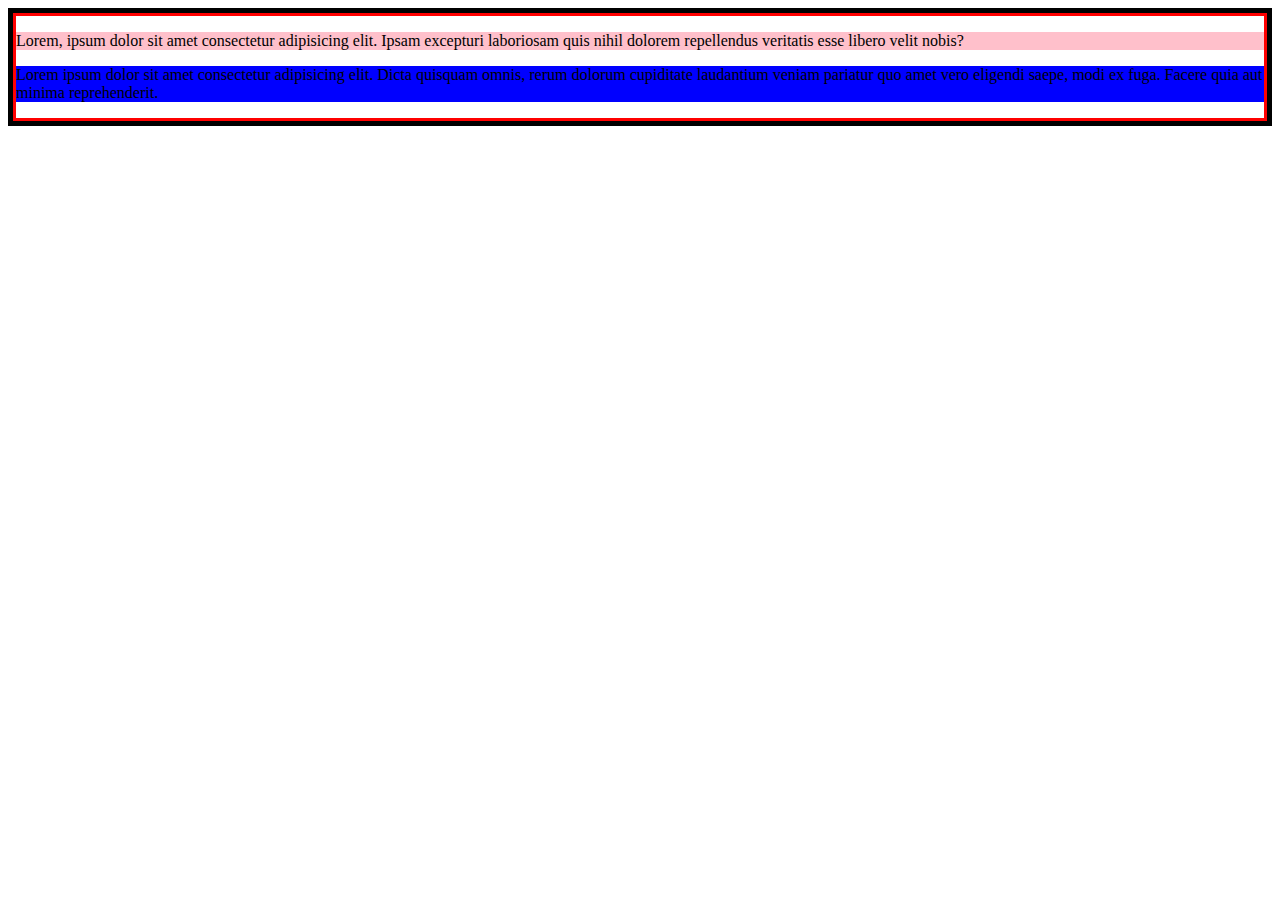
<file: All-Bootstrap-projects/bootstrap with yahya/bootstrap-padding-property/padding-property.html>
<!DOCTYPE html>
<html lang="en">
<head>
    <meta charset="UTF-8">
    <meta name="viewport" content="width=device-width, initial-scale=1.0">
    <title>padding-property</title>
    <!-- bootstrap link -->
    <link href="https://cdn.jsdelivr.net/npm/bootstrap@5.0.2/dist/css/bootstrap.min.css" rel="stylesheet" integrity="sha384-EVSTQN3/azprG1Anm3QDgpJLIm9Nao0Yz1ztcQTwFspd3yD65VohhpuuCOmLASjC" crossorigin="anonymous">
</head>
<style>
    .container{
        border: 5px solid black;
    }
    .row{
        border: 3px solid red;
    }
    .pink{
        background-color: pink;
    }
    .blue{
        background-color: blue;
    }
</style>
<body>
    <div class="container">
        <div class="row">
            <div class="col-md-4 p-5 pink">
                <p>
                    Lorem, ipsum dolor sit amet consectetur adipisicing elit. Ipsam excepturi laboriosam quis nihil dolorem repellendus veritatis esse libero velit nobis?
                </p>
            </div>
            <div class="col-md-4 ps-5 pe-5 blue">
                <p>
                    Lorem ipsum dolor sit amet consectetur adipisicing elit. Dicta quisquam omnis, rerum dolorum cupiditate laudantium veniam pariatur quo amet vero eligendi saepe, modi ex fuga. Facere quia aut minima reprehenderit.
                </p>
            </div>
        </div>
    </div>
</body>
</html>
</file>
<file: All-Bootstrap-projects/bootstrap with yahya/bootstrap-offset property/css/style.css>
.container{
    border: 5px solid black;
}

.row{
    border: 3px solid red;
}

.pink{
    background-color: pink;
}

.blue{
    background-color: blue;
}
</file>
<file: All-Bootstrap-projects/bootstrap with yahya/bootstrap-website layout/style/style.css>
*{
    padding: 0;
    margin: 0;
    box-sizing: border-box;
}

#navbar{
    background-color: chocolate;
}

#menu{
    background-color: aqua;
}

#menu ul{
    list-style-type: none;
}

#menu ul li{
    display: inline-block;
}

#menu ul li a{
    text-decoration: none;
    color: black;
    padding: 10px;
}

#content{
    background-color: lightcoral;
}

#sidebar{
    background-color: lightseagreen;
}

#sidebar ul{
    list-style-type: none;
}

#sidebar ul li a{
    text-decoration: none;
    color: black;
}

#footer{
    background-color: lightblue;
}
</file>
